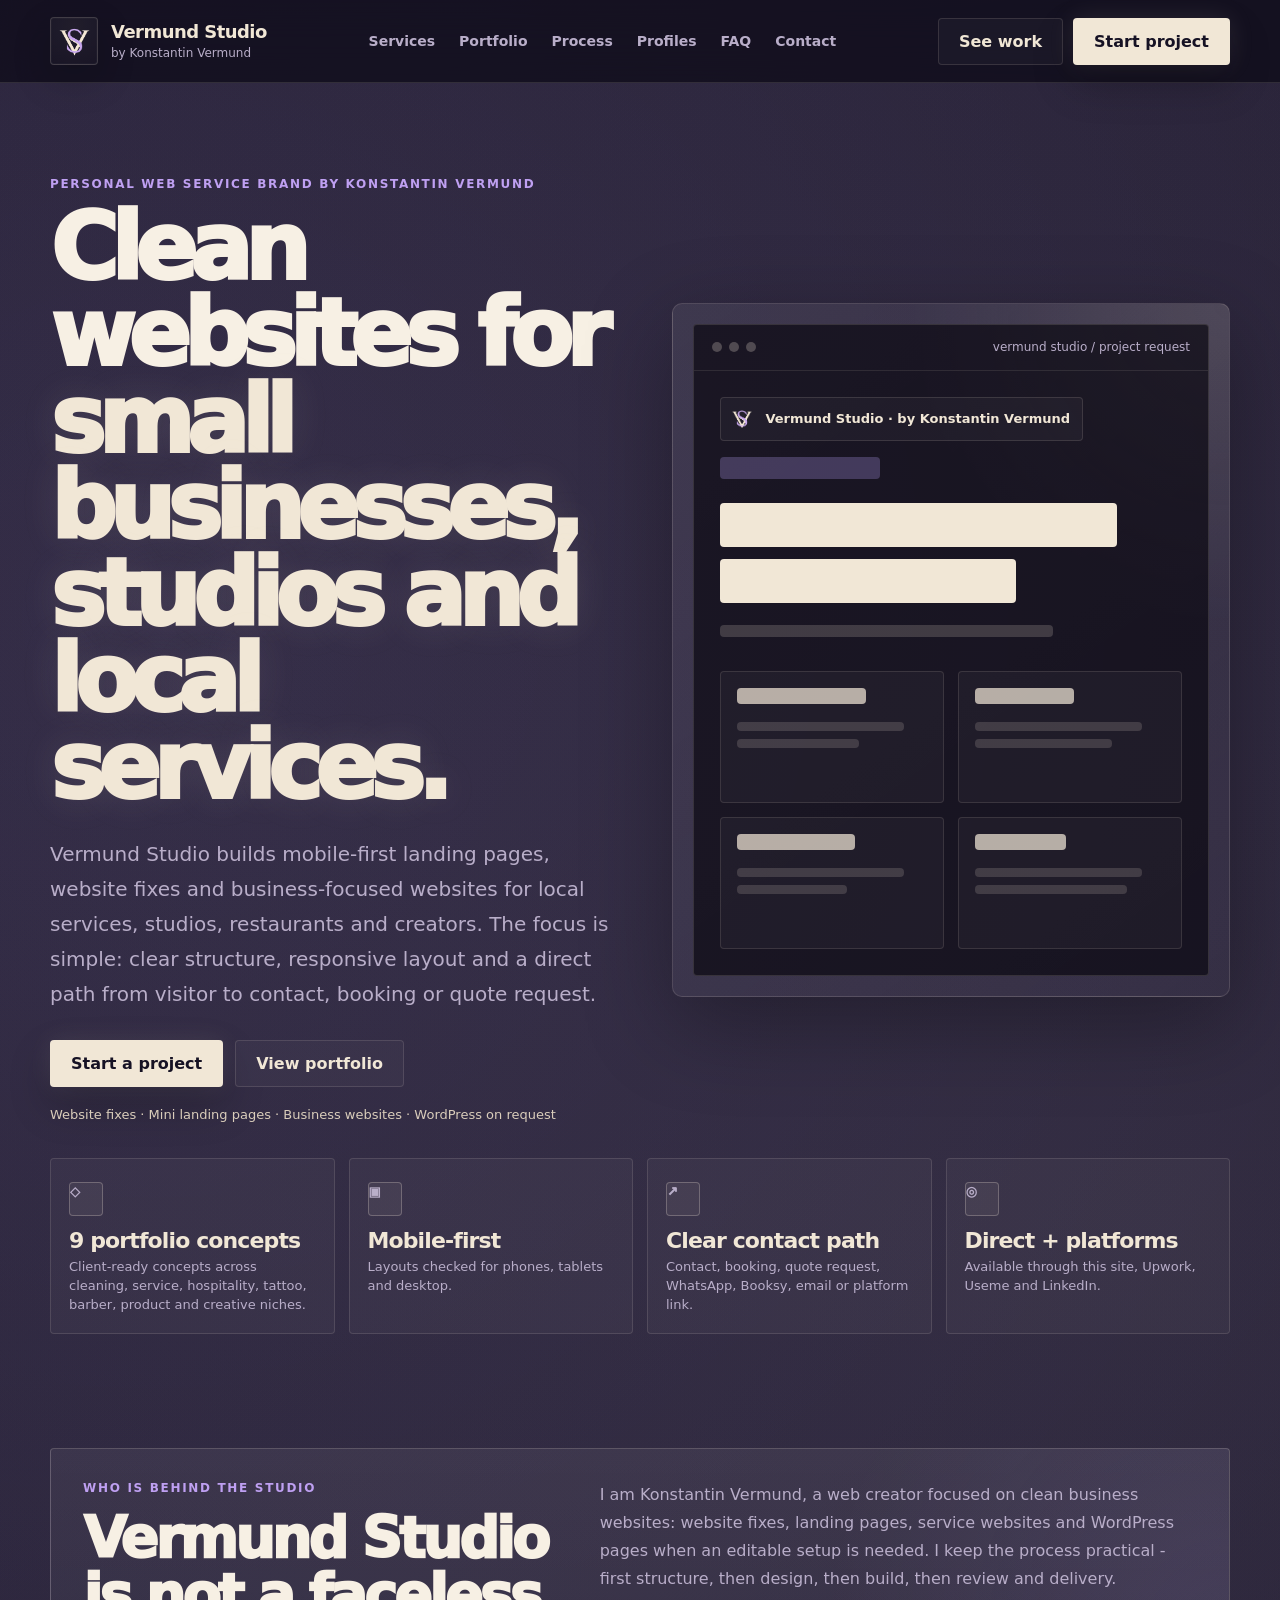
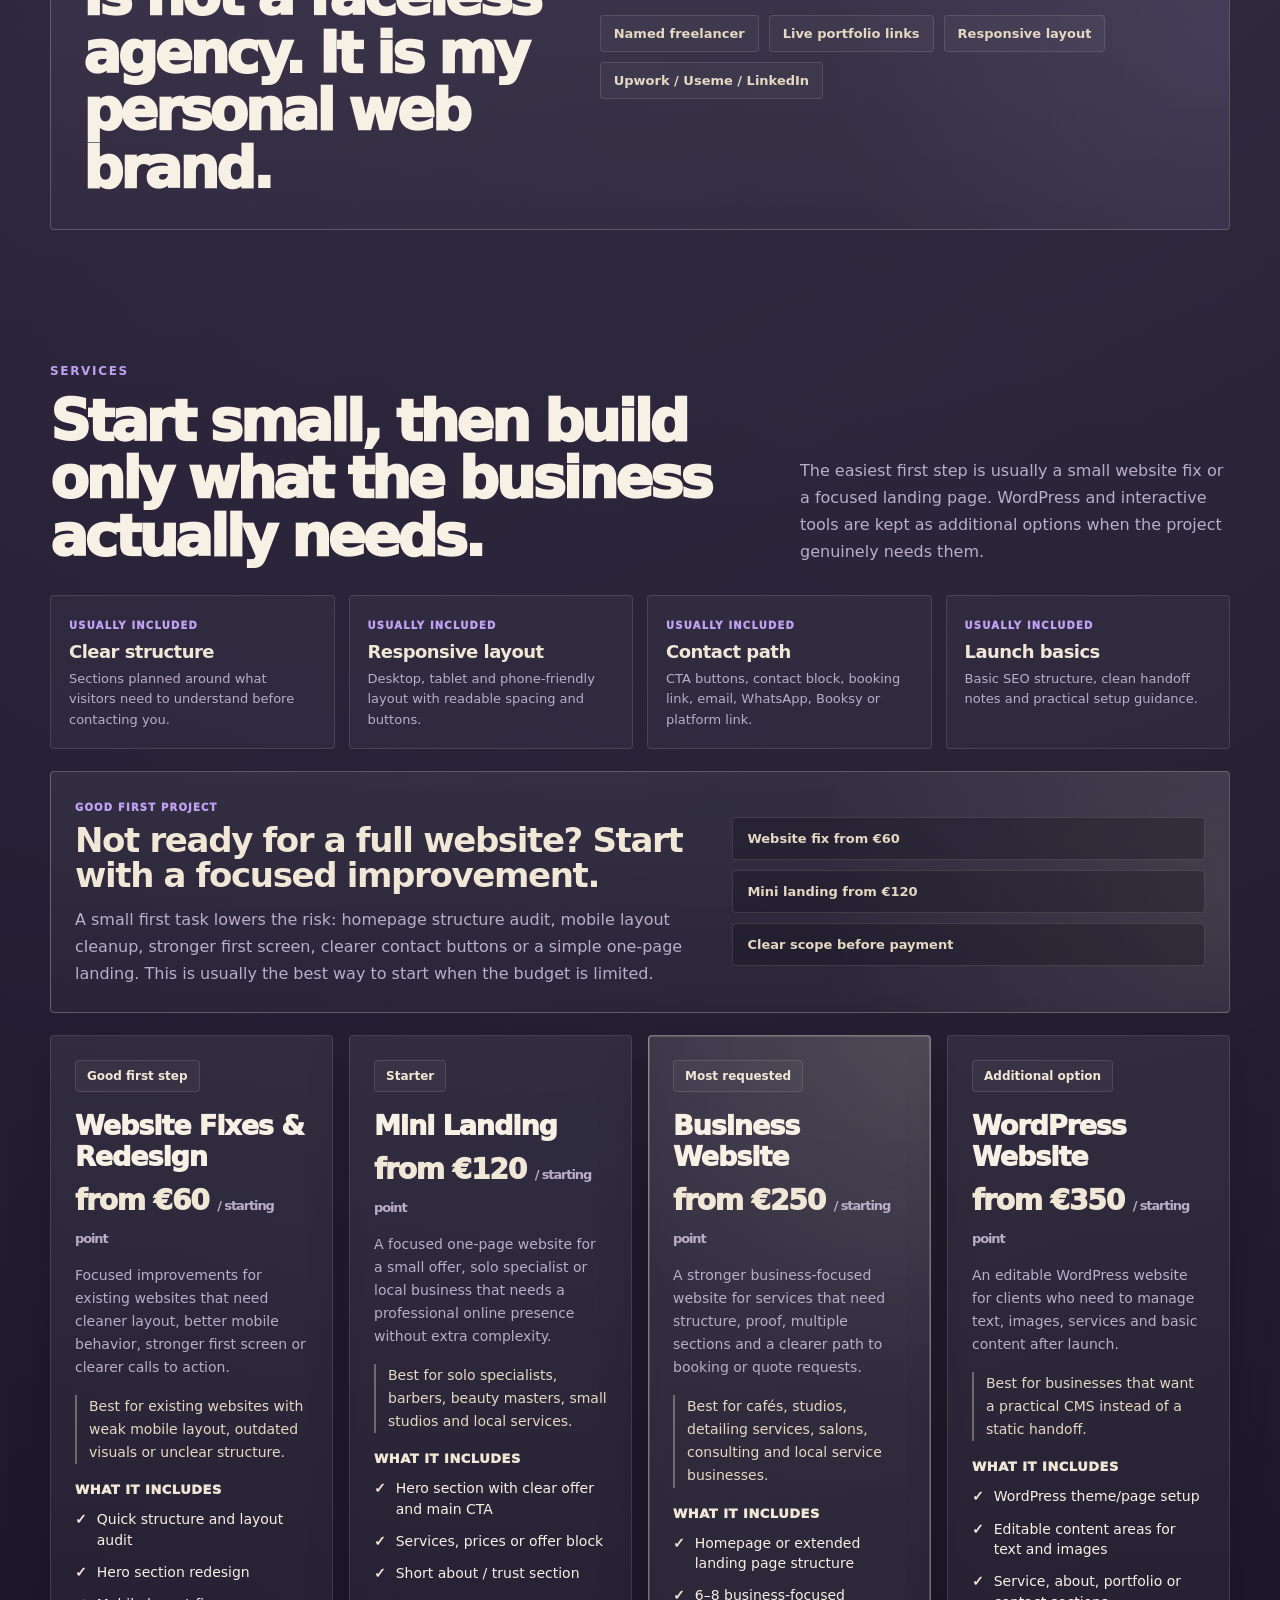
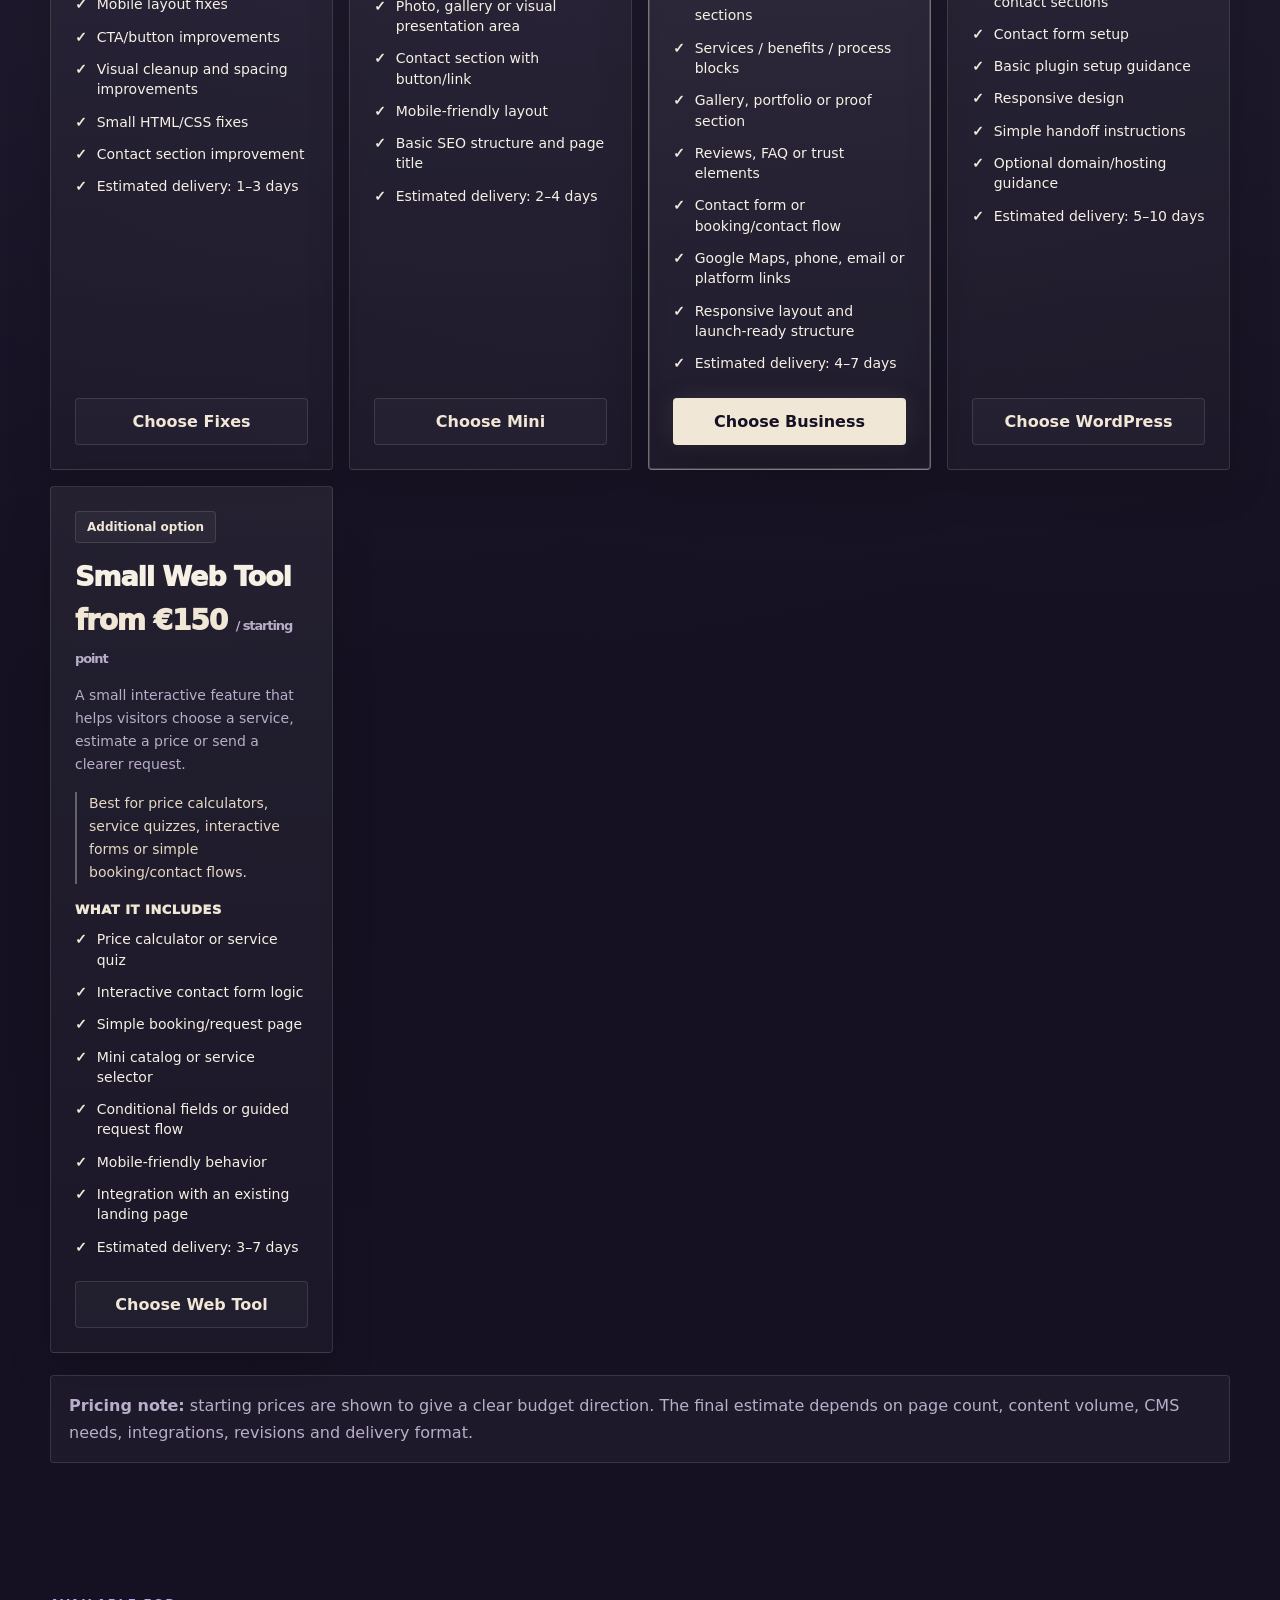
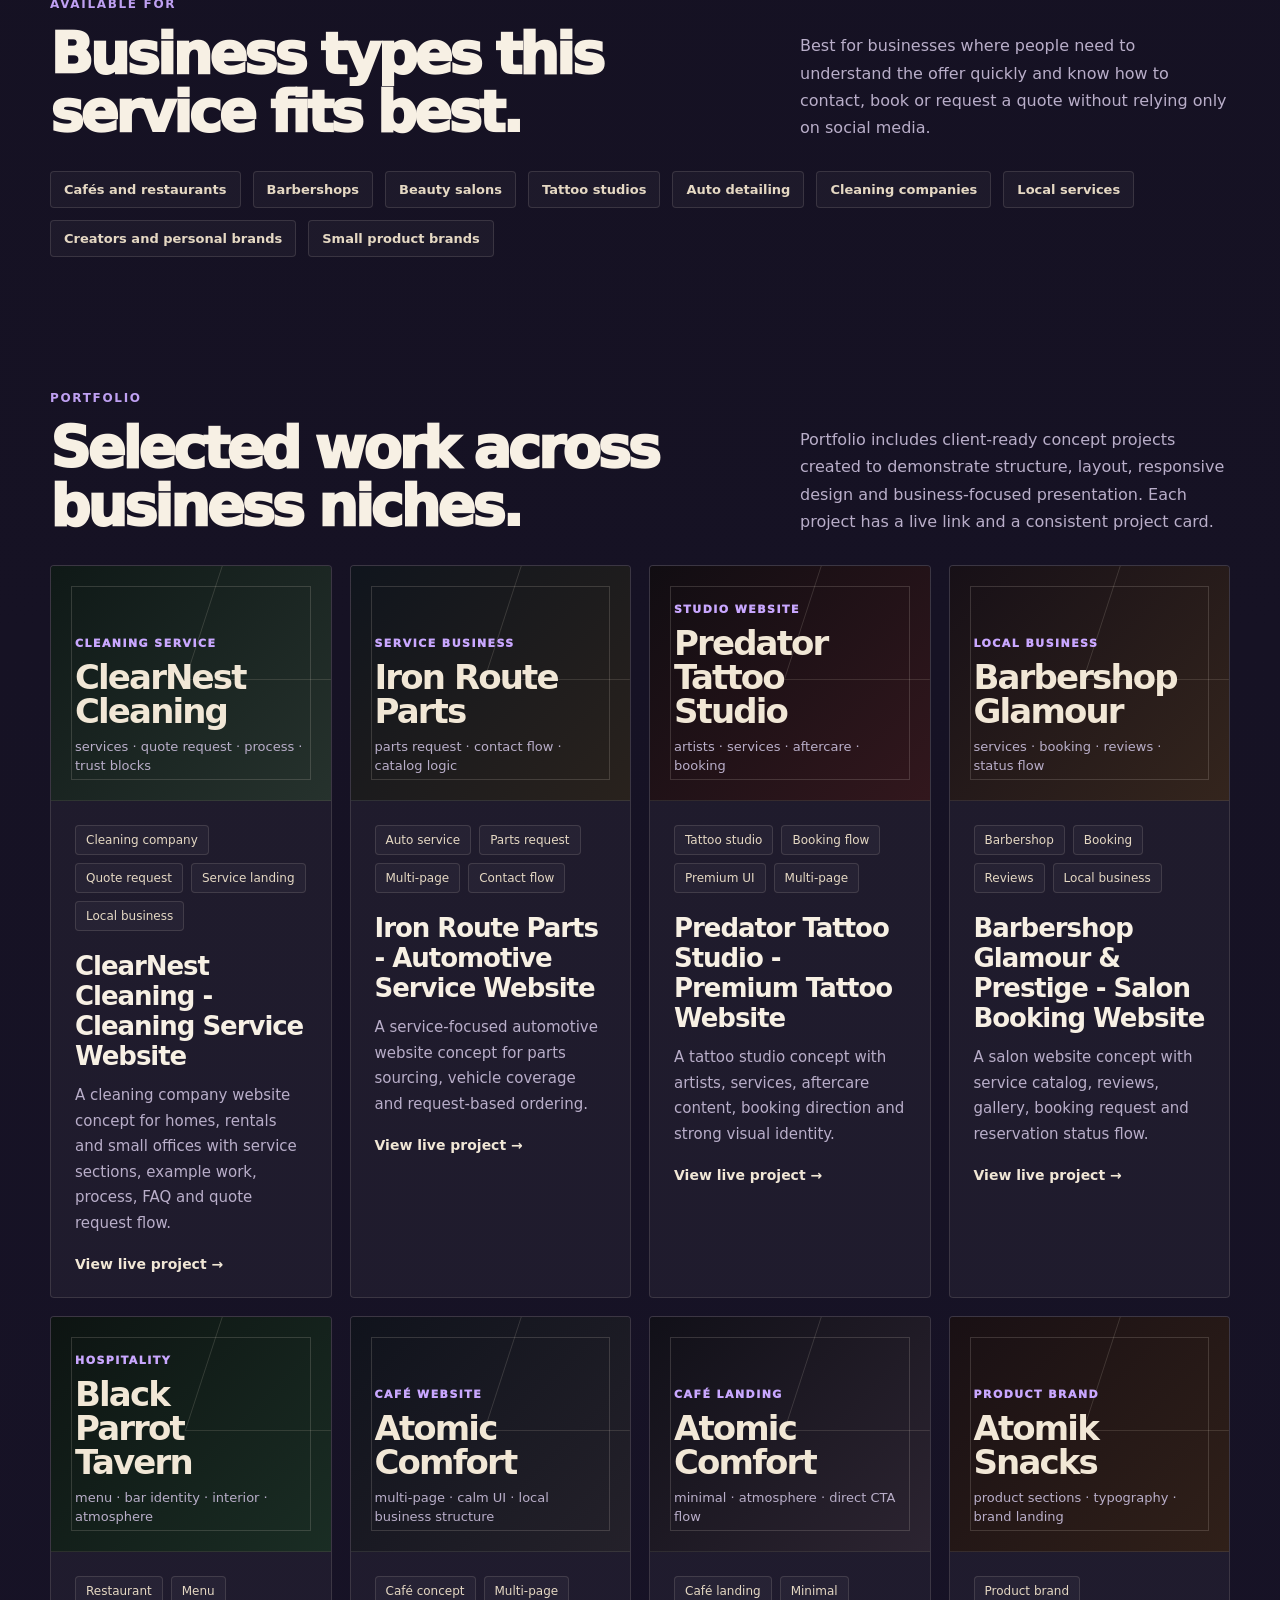
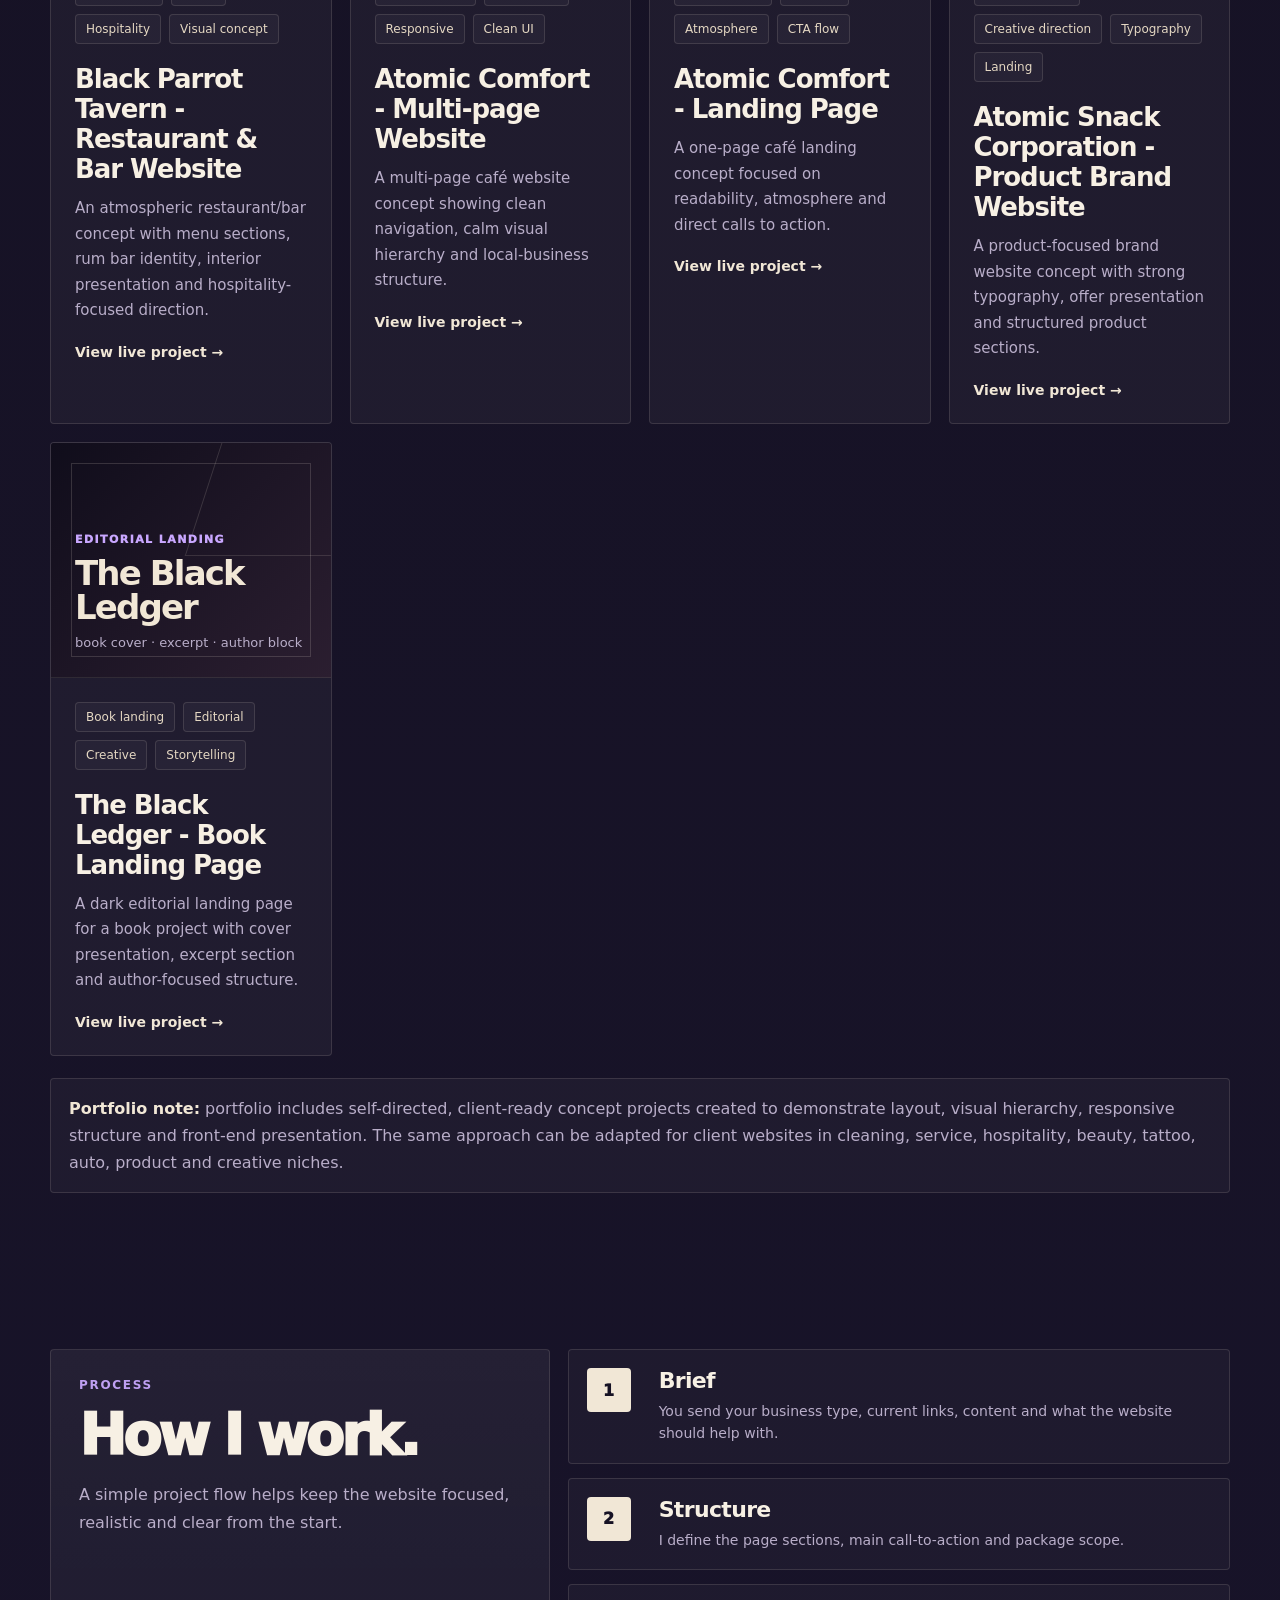
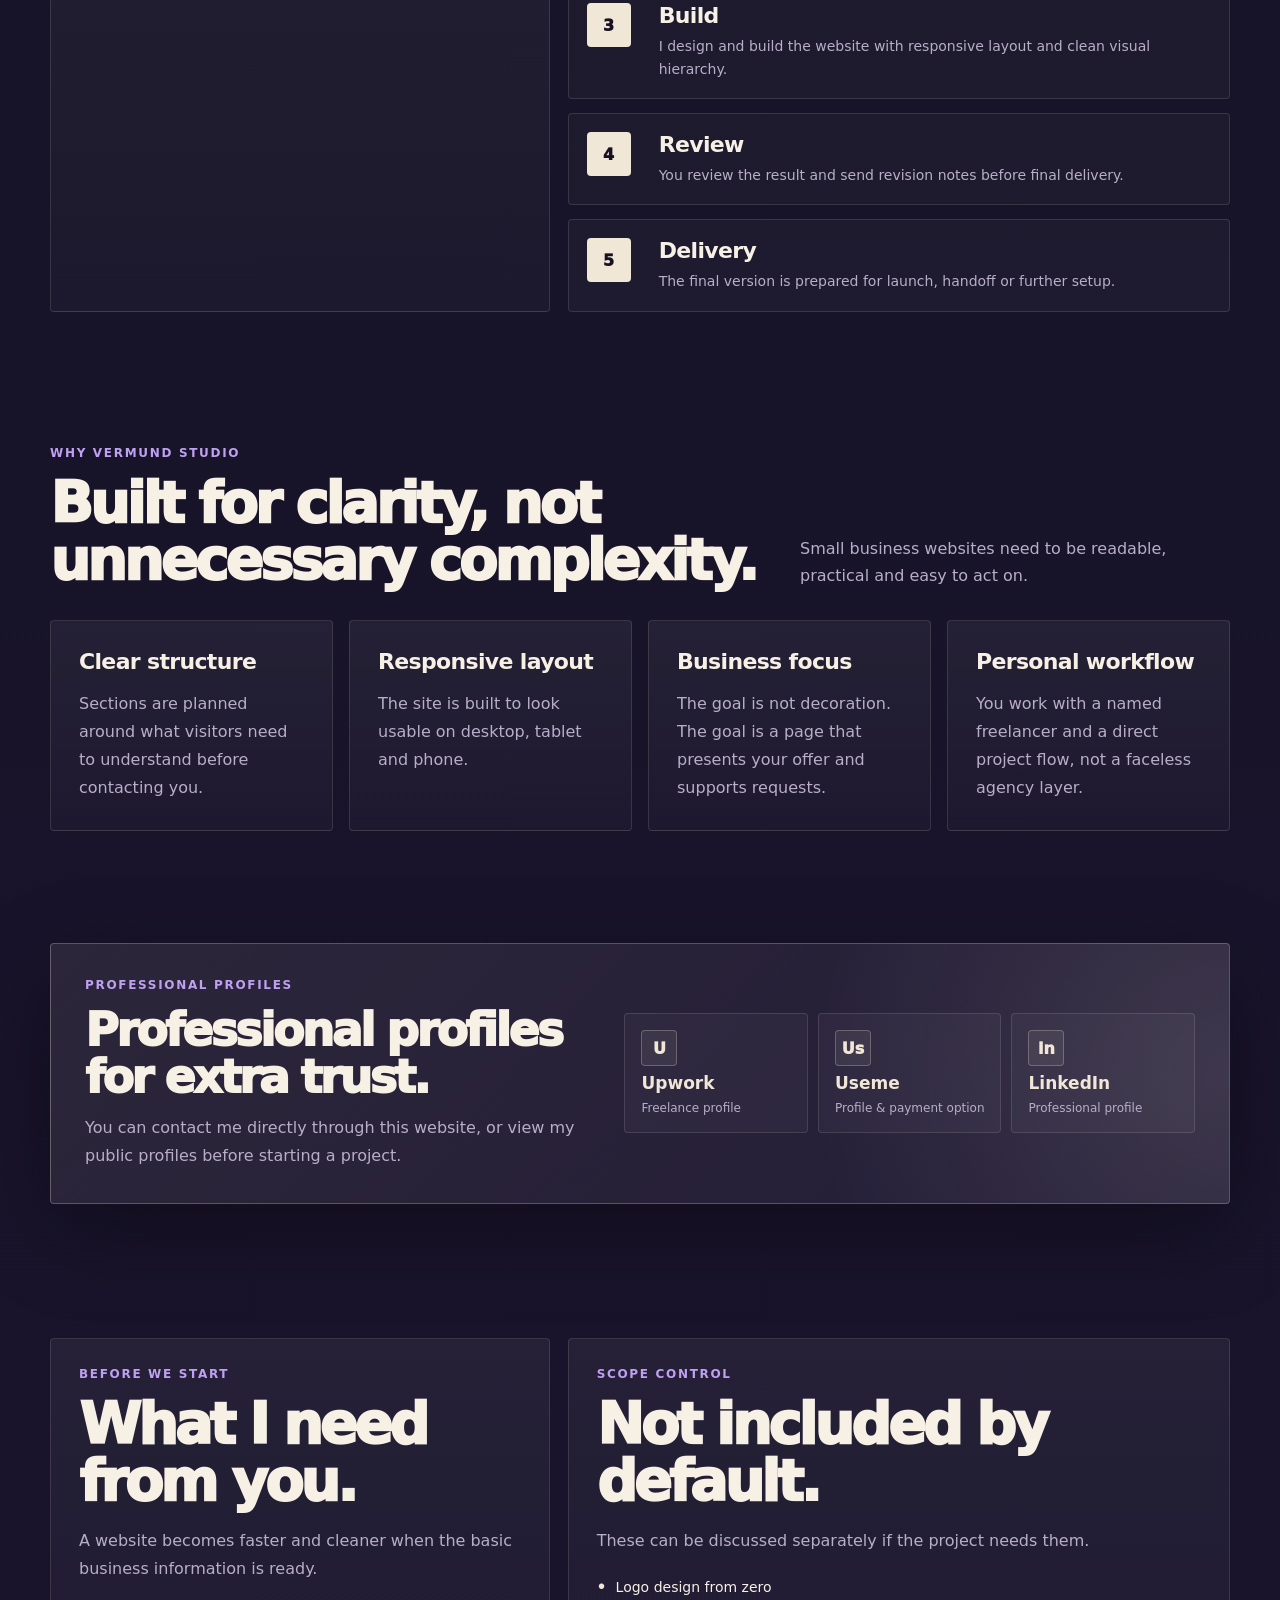
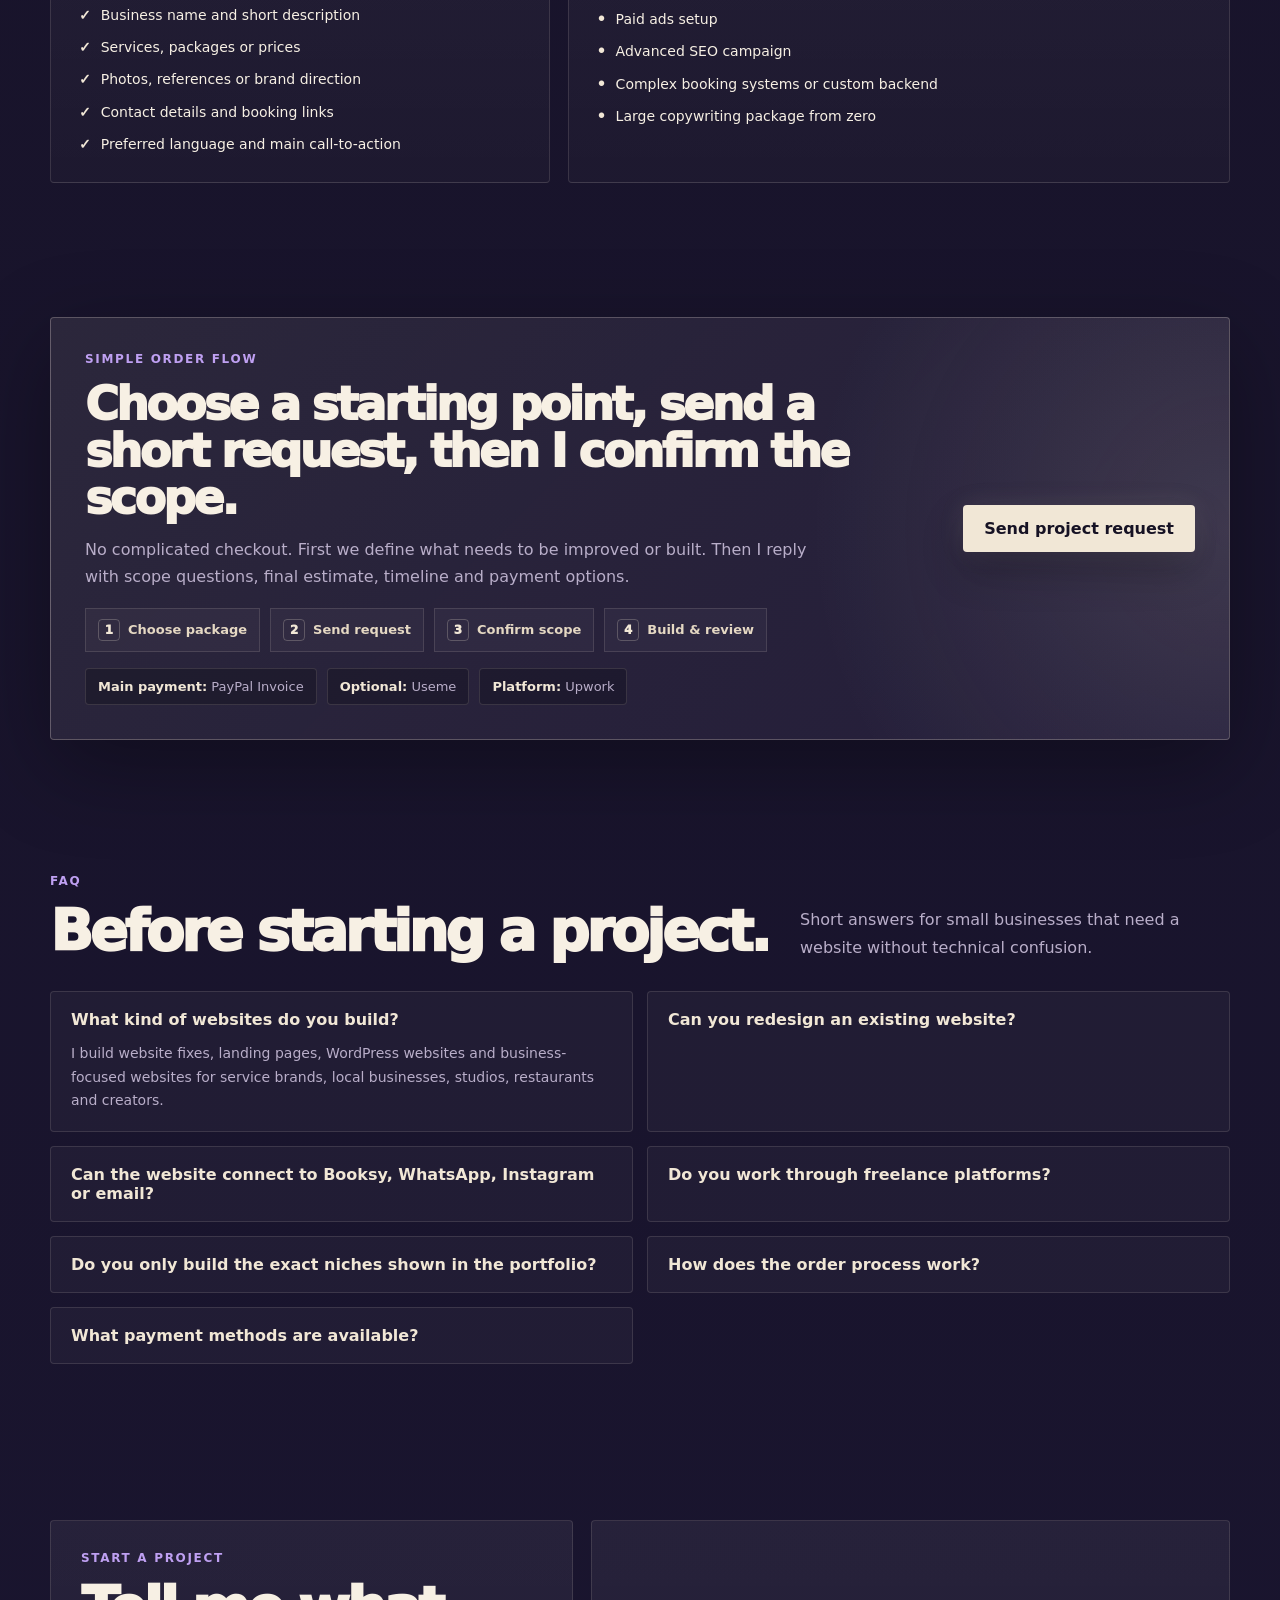
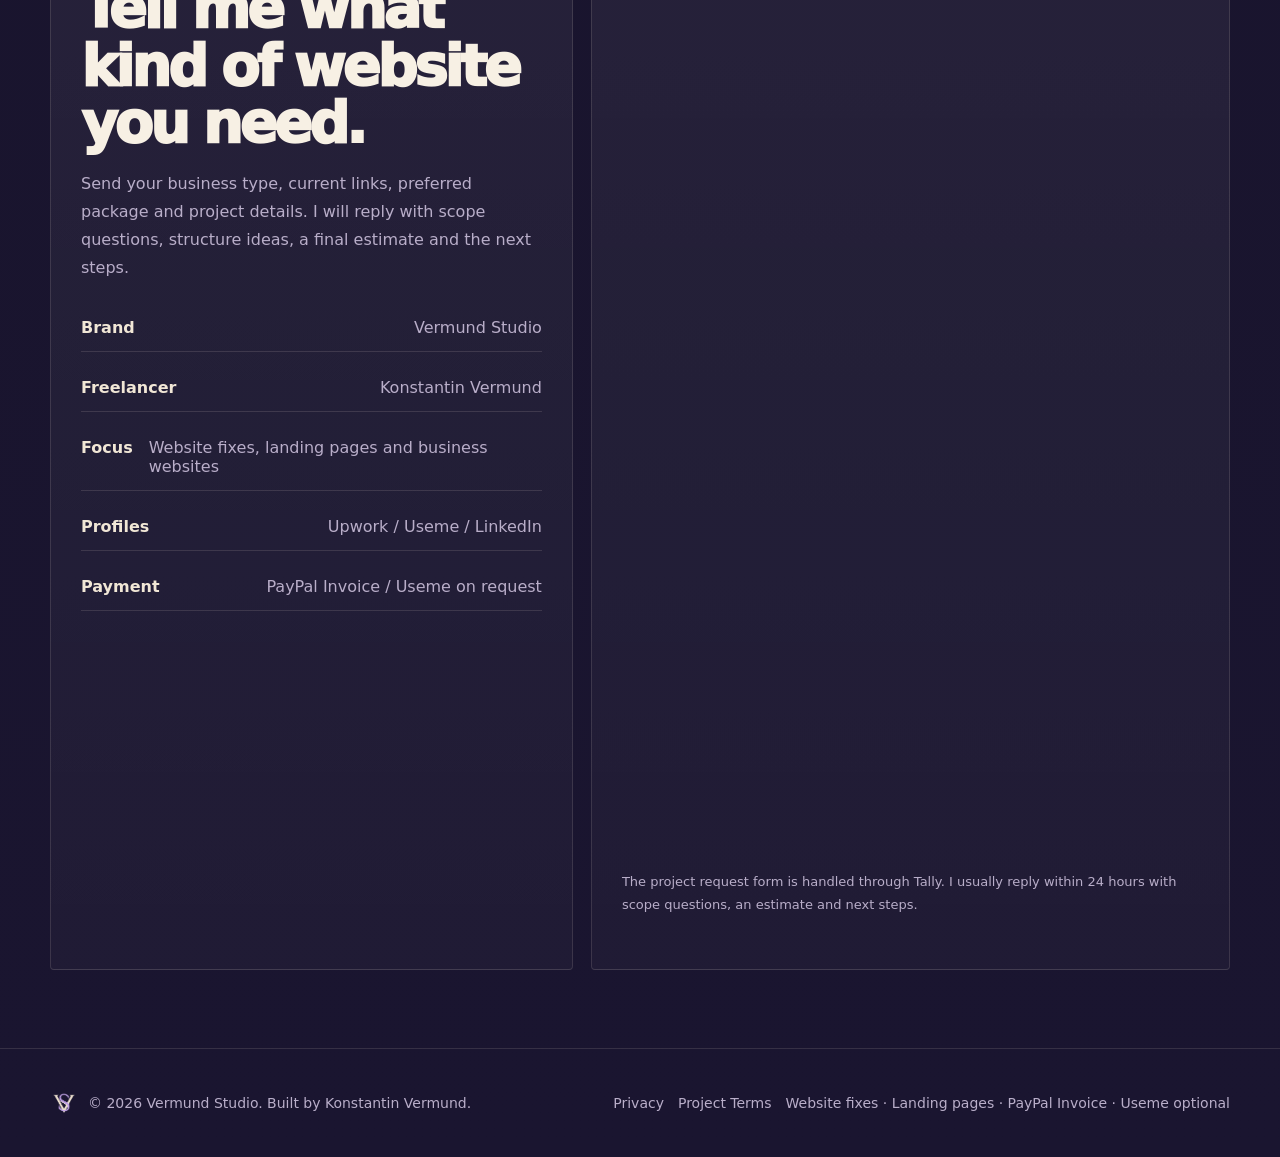
<file: index.html>
<!doctype html>
<html lang="en">
<head>
  <meta charset="utf-8">
  <meta name="viewport" content="width=device-width, initial-scale=1">
  <title>Vermund Studio - Landing Pages & Small Business Websites</title>
  <meta name="description" content="Vermund Studio builds clean mobile-first landing pages and business websites for small businesses, studios, local services and creators.">
  <meta property="og:title" content="Vermund Studio - Landing Pages & Small Business Websites">
  <meta property="og:description" content="Clean landing pages, website fixes and business-focused websites by Konstantin Vermund.">
  <meta property="og:type" content="website">
  <meta property="og:image" content="assets/img/vs-logo-primary.png">
  <meta name="twitter:card" content="summary_large_image">
  <link rel="icon" type="image/png" sizes="32x32" href="assets/img/favicon-32.png">
  <link rel="icon" type="image/png" sizes="192x192" href="assets/img/favicon-192.png">
  <link rel="apple-touch-icon" sizes="180x180" href="assets/img/apple-touch-icon.png">
  <link rel="stylesheet" href="assets/css/styles.css">
</head>
<body>
  <header class="nav-wrap">
    <div class="container nav">
      <a class="brand" href="#top" aria-label="Vermund Studio home">
        <div class="brand-logo" aria-hidden="true"><img src="assets/img/vs-logo-primary.png" alt="" width="500" height="500"></div>
        <div class="brand-text"><strong>Vermund Studio</strong><span>by Konstantin Vermund</span></div>
      </a>
      <nav class="nav-links" aria-label="Main navigation">
        <a href="#packages">Services</a>
        <a href="#portfolio">Portfolio</a>
        <a href="#process">Process</a>
        <a href="#profiles">Profiles</a>
        <a href="#faq">FAQ</a>
        <a href="#contact">Contact</a>
      </nav>
      <div class="nav-cta">
        <a class="btn btn-secondary" href="#portfolio">See work</a>
        <a class="btn btn-primary" href="#contact">Start project</a>
      </div>
    </div>
  </header>

  <main id="top">
    <section class="hero">
      <div class="container hero-grid">
        <div class="hero-copy reveal">
          <div class="eyebrow">Personal web service brand by Konstantin Vermund</div>
          <h1>Clean websites for <span class="gradient-text">small businesses, studios and local services.</span></h1>
          <p>Vermund Studio builds mobile-first landing pages, website fixes and business-focused websites for local services, studios, restaurants and creators. The focus is simple: clear structure, responsive layout and a direct path from visitor to contact, booking or quote request.</p>
          <div class="hero-actions">
            <a class="btn btn-primary" href="#contact">Start a project</a>
            <a class="btn btn-secondary" href="#portfolio">View portfolio</a>
          </div>
          <div class="hero-note">Website fixes · Mini landing pages · Business websites · WordPress on request</div>
        </div>

        <div class="hero-card reveal" aria-label="Vermund Studio preview">
          <div class="browser-frame">
            <div class="browser-top"><div class="dots"><span></span><span></span><span></span></div><span>vermund studio / project request</span></div>
            <div class="mock-content">
              <div class="mock-logo-chip"><img src="assets/img/vs-logo-primary.png" alt="" width="500" height="500"><span>Vermund Studio · by Konstantin Vermund</span></div>
              <div class="mock-hero">
                <div class="mock-pill"></div><div class="mock-title"></div><div class="mock-title mock-title-short"></div><div class="mock-line"></div>
              </div>
              <div class="mock-grid">
                <div class="mock-box"><strong></strong><span></span><span class="w-64"></span></div>
                <div class="mock-box"><strong class="w-52"></strong><span></span><span class="w-72"></span></div>
                <div class="mock-box"><strong class="w-62"></strong><span></span><span class="w-58"></span></div>
                <div class="mock-box"><strong class="w-48"></strong><span></span><span class="w-80"></span></div>
              </div>
            </div>
          </div>
        </div>
      </div>

      <div class="container stats reveal" aria-label="Service highlights">
        <div class="stat"><span class="card-icon">◇</span><strong>9 portfolio concepts</strong><span>Client-ready concepts across cleaning, service, hospitality, tattoo, barber, product and creative niches.</span></div>
        <div class="stat"><span class="card-icon">▣</span><strong>Mobile-first</strong><span>Layouts checked for phones, tablets and desktop.</span></div>
        <div class="stat"><span class="card-icon">↗</span><strong>Clear contact path</strong><span>Contact, booking, quote request, WhatsApp, Booksy, email or platform link.</span></div>
        <div class="stat"><span class="card-icon">◎</span><strong>Direct + platforms</strong><span>Available through this site, Upwork, Useme and LinkedIn.</span></div>
      </div>
    </section>

    <section id="intro" class="compact-section">
      <div class="container intro-card reveal">
        <div><div class="section-kicker">Who is behind the studio</div><h2>Vermund Studio is not a faceless agency. It is my personal web brand.</h2></div>
        <div>
          <p>I am Konstantin Vermund, a web creator focused on clean business websites: website fixes, landing pages, service websites and WordPress pages when an editable setup is needed. I keep the process practical - first structure, then design, then build, then review and delivery.</p>
          <div class="trust-tags" aria-label="Trust points"><span>Named freelancer</span><span>Live portfolio links</span><span>Responsive layout</span><span>Upwork / Useme / LinkedIn</span></div>
        </div>
      </div>
    </section>

    <section id="packages">
      <div class="container">
        <div class="section-head reveal">
          <div>
            <div class="section-kicker">Services</div>
            <h2>Start small, then build only what the business actually needs.</h2>
          </div>
          <p class="section-copy">The easiest first step is usually a small website fix or a focused landing page. WordPress and interactive tools are kept as additional options when the project genuinely needs them.</p>
        </div>

        <div class="core-included reveal" aria-label="Core deliverables">
          <div>
            <span class="mini-label">Usually included</span>
            <strong>Clear structure</strong>
            <p>Sections planned around what visitors need to understand before contacting you.</p>
          </div>
          <div>
            <span class="mini-label">Usually included</span>
            <strong>Responsive layout</strong>
            <p>Desktop, tablet and phone-friendly layout with readable spacing and buttons.</p>
          </div>
          <div>
            <span class="mini-label">Usually included</span>
            <strong>Contact path</strong>
            <p>CTA buttons, contact block, booking link, email, WhatsApp, Booksy or platform link.</p>
          </div>
          <div>
            <span class="mini-label">Usually included</span>
            <strong>Launch basics</strong>
            <p>Basic SEO structure, clean handoff notes and practical setup guidance.</p>
          </div>
        </div>

        <div class="first-project reveal" aria-label="Good first project">
          <div>
            <span class="mini-label">Good first project</span>
            <h3>Not ready for a full website? Start with a focused improvement.</h3>
            <p>A small first task lowers the risk: homepage structure audit, mobile layout cleanup, stronger first screen, clearer contact buttons or a simple one-page landing. This is usually the best way to start when the budget is limited.</p>
          </div>
          <div class="first-project-list">
            <span>Website fix from €60</span>
            <span>Mini landing from €120</span>
            <span>Clear scope before payment</span>
          </div>
        </div>

        <div class="packages">
          <article class="package reveal">
            <div class="tag">Good first step</div>
            <h3>Website Fixes & Redesign</h3>
            <div class="price">from €60 <small>/ starting point</small></div>
            <p>Focused improvements for existing websites that need cleaner layout, better mobile behavior, stronger first screen or clearer calls to action.</p>
            <p class="best-for">Best for existing websites with weak mobile layout, outdated visuals or unclear structure.</p>
            <div class="include-title">What it includes</div>
            <ul>
              <li>Quick structure and layout audit</li>
              <li>Hero section redesign</li>
              <li>Mobile layout fixes</li>
              <li>CTA/button improvements</li>
              <li>Visual cleanup and spacing improvements</li>
              <li>Small HTML/CSS fixes</li>
              <li>Contact section improvement</li>
              <li>Estimated delivery: 1–3 days</li>
            </ul>
            <button class="btn btn-secondary package-btn" data-package="Redesign / Fixes - from €60">Choose Fixes</button>
          </article>

          <article class="package reveal">
            <div class="tag">Starter</div>
            <h3>Mini Landing</h3>
            <div class="price">from €120 <small>/ starting point</small></div>
            <p>A focused one-page website for a small offer, solo specialist or local business that needs a professional online presence without extra complexity.</p>
            <p class="best-for">Best for solo specialists, barbers, beauty masters, small studios and local services.</p>
            <div class="include-title">What it includes</div>
            <ul>
              <li>Hero section with clear offer and main CTA</li>
              <li>Services, prices or offer block</li>
              <li>Short about / trust section</li>
              <li>Photo, gallery or visual presentation area</li>
              <li>Contact section with button/link</li>
              <li>Mobile-friendly layout</li>
              <li>Basic SEO structure and page title</li>
              <li>Estimated delivery: 2–4 days</li>
            </ul>
            <button class="btn btn-secondary package-btn" data-package="Mini Landing - from €120">Choose Mini</button>
          </article>

          <article class="package featured reveal">
            <div class="tag">Most requested</div>
            <h3>Business Website</h3>
            <div class="price">from €250 <small>/ starting point</small></div>
            <p>A stronger business-focused website for services that need structure, proof, multiple sections and a clearer path to booking or quote requests.</p>
            <p class="best-for">Best for cafés, studios, detailing services, salons, consulting and local service businesses.</p>
            <div class="include-title">What it includes</div>
            <ul>
              <li>Homepage or extended landing page structure</li>
              <li>6–8 business-focused sections</li>
              <li>Services / benefits / process blocks</li>
              <li>Gallery, portfolio or proof section</li>
              <li>Reviews, FAQ or trust elements</li>
              <li>Contact form or booking/contact flow</li>
              <li>Google Maps, phone, email or platform links</li>
              <li>Responsive layout and launch-ready structure</li>
              <li>Estimated delivery: 4–7 days</li>
            </ul>
            <button class="btn btn-primary package-btn" data-package="Business Website - from €250">Choose Business</button>
          </article>

          <article class="package reveal">
            <div class="tag">Additional option</div>
            <h3>WordPress Website</h3>
            <div class="price">from €350 <small>/ starting point</small></div>
            <p>An editable WordPress website for clients who need to manage text, images, services and basic content after launch.</p>
            <p class="best-for">Best for businesses that want a practical CMS instead of a static handoff.</p>
            <div class="include-title">What it includes</div>
            <ul>
              <li>WordPress theme/page setup</li>
              <li>Editable content areas for text and images</li>
              <li>Service, about, portfolio or contact sections</li>
              <li>Contact form setup</li>
              <li>Basic plugin setup guidance</li>
              <li>Responsive design</li>
              <li>Simple handoff instructions</li>
              <li>Optional domain/hosting guidance</li>
              <li>Estimated delivery: 5–10 days</li>
            </ul>
            <button class="btn btn-secondary package-btn" data-package="WordPress Website - from €350">Choose WordPress</button>
          </article>

          <article class="package reveal">
            <div class="tag">Additional option</div>
            <h3>Small Web Tool</h3>
            <div class="price">from €150 <small>/ starting point</small></div>
            <p>A small interactive feature that helps visitors choose a service, estimate a price or send a clearer request.</p>
            <p class="best-for">Best for price calculators, service quizzes, interactive forms or simple booking/contact flows.</p>
            <div class="include-title">What it includes</div>
            <ul>
              <li>Price calculator or service quiz</li>
              <li>Interactive contact form logic</li>
              <li>Simple booking/request page</li>
              <li>Mini catalog or service selector</li>
              <li>Conditional fields or guided request flow</li>
              <li>Mobile-friendly behavior</li>
              <li>Integration with an existing landing page</li>
              <li>Estimated delivery: 3–7 days</li>
            </ul>
            <button class="btn btn-secondary package-btn" data-package="Small Web Tool - from €150">Choose Web Tool</button>
          </article>
        </div>

        <div class="pricing-note reveal">
          <strong>Pricing note:</strong> starting prices are shown to give a clear budget direction. The final estimate depends on page count, content volume, CMS needs, integrations, revisions and delivery format.
        </div>
      </div>
    </section>

    <section id="available-for" class="compact-section">
      <div class="container">
        <div class="section-head reveal"><div><div class="section-kicker">Available for</div><h2>Business types this service fits best.</h2></div><p class="section-copy">Best for businesses where people need to understand the offer quickly and know how to contact, book or request a quote without relying only on social media.</p></div>
        <div class="niche-grid reveal"><span>Cafés and restaurants</span><span>Barbershops</span><span>Beauty salons</span><span>Tattoo studios</span><span>Auto detailing</span><span>Cleaning companies</span><span>Local services</span><span>Creators and personal brands</span><span>Small product brands</span></div>
      </div>
    </section>

    <section id="portfolio">
      <div class="container">
        <div class="section-head reveal"><div><div class="section-kicker">Portfolio</div><h2>Selected work across business niches.</h2></div><p class="section-copy">Portfolio includes client-ready concept projects created to demonstrate structure, layout, responsive design and business-focused presentation. Each project has a live link and a consistent project card.</p></div>
        <div class="portfolio-grid expanded">
          <article class="work reveal"><a class="work-preview visual-preview cleaning" href="https://constantinevermund.github.io/cleaning-company/" target="_blank" rel="noopener"><span>Cleaning Service</span><strong>ClearNest Cleaning</strong><em>services · quote request · process · trust blocks</em></a><div class="work-body"><div class="work-meta"><span>Cleaning company</span><span>Quote request</span><span>Service landing</span><span>Local business</span></div><h3>ClearNest Cleaning - Cleaning Service Website</h3><p>A cleaning company website concept for homes, rentals and small offices with service sections, example work, process, FAQ and quote request flow.</p><a class="text-link" href="https://constantinevermund.github.io/cleaning-company/" target="_blank" rel="noopener">View live project →</a></div></article>
          <article class="work reveal"><a class="work-preview visual-preview auto" href="https://constantinevermund.github.io/Iron-Route-Parts/contact.html" target="_blank" rel="noopener"><span>Service Business</span><strong>Iron Route Parts</strong><em>parts request · contact flow · catalog logic</em></a><div class="work-body"><div class="work-meta"><span>Auto service</span><span>Parts request</span><span>Multi-page</span><span>Contact flow</span></div><h3>Iron Route Parts - Automotive Service Website</h3><p>A service-focused automotive website concept for parts sourcing, vehicle coverage and request-based ordering.</p><a class="text-link" href="https://constantinevermund.github.io/Iron-Route-Parts/contact.html" target="_blank" rel="noopener">View live project →</a></div></article>
          <article class="work reveal"><a class="work-preview visual-preview tattoo" href="https://constantinevermund.github.io/Predator-Tattoo-Studio/artists.html" target="_blank" rel="noopener"><span>Studio Website</span><strong>Predator Tattoo Studio</strong><em>artists · services · aftercare · booking</em></a><div class="work-body"><div class="work-meta"><span>Tattoo studio</span><span>Booking flow</span><span>Premium UI</span><span>Multi-page</span></div><h3>Predator Tattoo Studio - Premium Tattoo Website</h3><p>A tattoo studio concept with artists, services, aftercare content, booking direction and strong visual identity.</p><a class="text-link" href="https://constantinevermund.github.io/Predator-Tattoo-Studio/artists.html" target="_blank" rel="noopener">View live project →</a></div></article>
          <article class="work reveal"><a class="work-preview visual-preview barber" href="https://constantinevermund.github.io/Barbershop-Glamour-and-Prestige/booking.html" target="_blank" rel="noopener"><span>Local Business</span><strong>Barbershop Glamour</strong><em>services · booking · reviews · status flow</em></a><div class="work-body"><div class="work-meta"><span>Barbershop</span><span>Booking</span><span>Reviews</span><span>Local business</span></div><h3>Barbershop Glamour & Prestige - Salon Booking Website</h3><p>A salon website concept with service catalog, reviews, gallery, booking request and reservation status flow.</p><a class="text-link" href="https://constantinevermund.github.io/Barbershop-Glamour-and-Prestige/booking.html" target="_blank" rel="noopener">View live project →</a></div></article>
          <article class="work reveal"><a class="work-preview visual-preview parrot" href="https://constantinevermund.github.io/Black-Parrot-Tavern/" target="_blank" rel="noopener"><span>Hospitality</span><strong>Black Parrot Tavern</strong><em>menu · bar identity · interior · atmosphere</em></a><div class="work-body"><div class="work-meta"><span>Restaurant</span><span>Menu</span><span>Hospitality</span><span>Visual concept</span></div><h3>Black Parrot Tavern - Restaurant & Bar Website</h3><p>An atmospheric restaurant/bar concept with menu sections, rum bar identity, interior presentation and hospitality-focused direction.</p><a class="text-link" href="https://constantinevermund.github.io/Black-Parrot-Tavern/" target="_blank" rel="noopener">View live project →</a></div></article>
          <article class="work reveal"><a class="work-preview visual-preview comfort-multi" href="https://constantinevermund.github.io/Multi-atomic-comfort/" target="_blank" rel="noopener"><span>Café Website</span><strong>Atomic Comfort</strong><em>multi-page · calm UI · local business structure</em></a><div class="work-body"><div class="work-meta"><span>Café concept</span><span>Multi-page</span><span>Responsive</span><span>Clean UI</span></div><h3>Atomic Comfort - Multi-page Website</h3><p>A multi-page café website concept showing clean navigation, calm visual hierarchy and local-business structure.</p><a class="text-link" href="https://constantinevermund.github.io/Multi-atomic-comfort/" target="_blank" rel="noopener">View live project →</a></div></article>
          <article class="work reveal"><a class="work-preview visual-preview comfort" href="https://constantinevermund.github.io/atomic-comfort/" target="_blank" rel="noopener"><span>Café Landing</span><strong>Atomic Comfort</strong><em>minimal · atmosphere · direct CTA flow</em></a><div class="work-body"><div class="work-meta"><span>Café landing</span><span>Minimal</span><span>Atmosphere</span><span>CTA flow</span></div><h3>Atomic Comfort - Landing Page</h3><p>A one-page café landing concept focused on readability, atmosphere and direct calls to action.</p><a class="text-link" href="https://constantinevermund.github.io/atomic-comfort/" target="_blank" rel="noopener">View live project →</a></div></article>
          <article class="work reveal"><a class="work-preview visual-preview snacks" href="https://constantinevermund.github.io/atomik-snacks/" target="_blank" rel="noopener"><span>Product Brand</span><strong>Atomik Snacks</strong><em>product sections · typography · brand landing</em></a><div class="work-body"><div class="work-meta"><span>Product brand</span><span>Creative direction</span><span>Typography</span><span>Landing</span></div><h3>Atomic Snack Corporation - Product Brand Website</h3><p>A product-focused brand website concept with strong typography, offer presentation and structured product sections.</p><a class="text-link" href="https://constantinevermund.github.io/atomik-snacks/" target="_blank" rel="noopener">View live project →</a></div></article>
          <article class="work reveal"><a class="work-preview visual-preview book" href="https://constantinevermund.github.io/black-book/" target="_blank" rel="noopener"><span>Editorial Landing</span><strong>The Black Ledger</strong><em>book cover · excerpt · author block</em></a><div class="work-body"><div class="work-meta"><span>Book landing</span><span>Editorial</span><span>Creative</span><span>Storytelling</span></div><h3>The Black Ledger - Book Landing Page</h3><p>A dark editorial landing page for a book project with cover presentation, excerpt section and author-focused structure.</p><a class="text-link" href="https://constantinevermund.github.io/black-book/" target="_blank" rel="noopener">View live project →</a></div></article>
        </div>
        <div class="concept-note reveal"><strong>Portfolio note:</strong> portfolio includes self-directed, client-ready concept projects created to demonstrate layout, visual hierarchy, responsive structure and front-end presentation. The same approach can be adapted for client websites in cleaning, service, hospitality, beauty, tattoo, auto, product and creative niches.</div>
      </div>
    </section>

    <section id="process">
      <div class="container split">
        <div class="panel reveal"><div class="section-kicker">Process</div><h2>How I work.</h2><p>A simple project flow helps keep the website focused, realistic and clear from the start.</p></div>
        <div class="process-list">
          <div class="step reveal"><div class="step-number">1</div><div><h3>Brief</h3><p>You send your business type, current links, content and what the website should help with.</p></div></div>
          <div class="step reveal"><div class="step-number">2</div><div><h3>Structure</h3><p>I define the page sections, main call-to-action and package scope.</p></div></div>
          <div class="step reveal"><div class="step-number">3</div><div><h3>Build</h3><p>I design and build the website with responsive layout and clean visual hierarchy.</p></div></div>
          <div class="step reveal"><div class="step-number">4</div><div><h3>Review</h3><p>You review the result and send revision notes before final delivery.</p></div></div>
          <div class="step reveal"><div class="step-number">5</div><div><h3>Delivery</h3><p>The final version is prepared for launch, handoff or further setup.</p></div></div>
        </div>
      </div>
    </section>

    <section id="why" class="compact-section">
      <div class="container">
        <div class="section-head reveal"><div><div class="section-kicker">Why Vermund Studio</div><h2>Built for clarity, not unnecessary complexity.</h2></div><p class="section-copy">Small business websites need to be readable, practical and easy to act on.</p></div>
        <div class="benefit-grid">
          <div class="benefit reveal"><h3>Clear structure</h3><p>Sections are planned around what visitors need to understand before contacting you.</p></div>
          <div class="benefit reveal"><h3>Responsive layout</h3><p>The site is built to look usable on desktop, tablet and phone.</p></div>
          <div class="benefit reveal"><h3>Business focus</h3><p>The goal is not decoration. The goal is a page that presents your offer and supports requests.</p></div>
          <div class="benefit reveal"><h3>Personal workflow</h3><p>You work with a named freelancer and a direct project flow, not a faceless agency layer.</p></div>
        </div>
      </div>
    </section>

    <section id="profiles" class="compact-section">
      <div class="container">
        <div class="payment-note reveal">
          <div><div class="section-kicker">Professional profiles</div><h2>Professional profiles for extra trust.</h2><p>You can contact me directly through this website, or view my public profiles before starting a project.</p></div>
          <div class="profile-links profile-cards">
            <a class="profile-card-link" href="https://www.upwork.com/freelancers/~011463cffa330b8c03?mp_source=share" target="_blank" rel="noopener"><span class="profile-icon">U</span><strong>Upwork</strong><em>Freelance profile</em></a>
            <a class="profile-card-link" href="https://useme.com/en/roles/contractor/konstantin-vermund,635394/" target="_blank" rel="noopener"><span class="profile-icon">Us</span><strong>Useme</strong><em>Profile & payment option</em></a>
            <a class="profile-card-link profile-link hidden" id="linkedinButton" href="#" target="_blank" rel="noopener"><span class="profile-icon">in</span><strong>LinkedIn</strong><em>Professional profile</em></a>
          </div>
        </div>
      </div>
    </section>

    <section id="client-materials">
      <div class="container split reverse-on-mobile">
        <div class="panel reveal"><div class="section-kicker">Before we start</div><h2>What I need from you.</h2><p>A website becomes faster and cleaner when the basic business information is ready.</p><ul class="clean-list"><li>Business name and short description</li><li>Services, packages or prices</li><li>Photos, references or brand direction</li><li>Contact details and booking links</li><li>Preferred language and main call-to-action</li></ul></div>
        <div class="panel reveal"><div class="section-kicker">Scope control</div><h2>Not included by default.</h2><p>These can be discussed separately if the project needs them.</p><ul class="clean-list muted-list"><li>Logo design from zero</li><li>Paid ads setup</li><li>Advanced SEO campaign</li><li>Complex booking systems or custom backend</li><li>Large copywriting package from zero</li></ul></div>
      </div>
    </section>

    <section id="order" class="compact-section">
      <div class="container">
        <div class="payment-note reveal order-note"><div><div class="section-kicker">Simple order flow</div><h2>Choose a starting point, send a short request, then I confirm the scope.</h2><p>No complicated checkout. First we define what needs to be improved or built. Then I reply with scope questions, final estimate, timeline and payment options.</p><div class="order-steps"><span><i class="step-icon">1</i>Choose package</span><span><i class="step-icon">2</i>Send request</span><span><i class="step-icon">3</i>Confirm scope</span><span><i class="step-icon">4</i>Build & review</span></div><div class="payment-methods"><span><strong>Main payment:</strong> PayPal Invoice</span><span><strong>Optional:</strong> Useme</span><span><strong>Platform:</strong> Upwork</span></div></div><a class="btn btn-primary" href="#contact">Send project request</a></div>
      </div>
    </section>

    <section id="faq">
      <div class="container">
        <div class="section-head reveal"><div><div class="section-kicker">FAQ</div><h2>Before starting a project.</h2></div><p class="section-copy">Short answers for small businesses that need a website without technical confusion.</p></div>
        <div class="faq-grid">
          <details class="reveal" open><summary>What kind of websites do you build?</summary><p>I build website fixes, landing pages, WordPress websites and business-focused websites for service brands, local businesses, studios, restaurants and creators.</p></details>
          <details class="reveal"><summary>Can you redesign an existing website?</summary><p>Yes. This is usually the easiest first project. I can improve layout, first screen, mobile experience, section structure, buttons and overall visual presentation.</p></details>
          <details class="reveal"><summary>Can the website connect to Booksy, WhatsApp, Instagram or email?</summary><p>Yes. The site can include direct buttons to Booksy, WhatsApp, Instagram, email, phone, Google Maps or a contact form.</p></details>
          <details class="reveal"><summary>Do you work through freelance platforms?</summary><p>Yes. You can contact me directly, or review my Upwork, Useme and LinkedIn profiles before starting a project.</p></details>
          <details class="reveal"><summary>Do you only build the exact niches shown in the portfolio?</summary><p>No. The portfolio shows range. The same structure can be adapted to consulting, legal, accounting, cleaning services, beauty, tattoo, detailing, restaurants and other service businesses.</p></details>
          <details class="reveal"><summary>How does the order process work?</summary><p>You choose a package, send a short request, and I reply with scope questions, timeline and final estimate before the project starts.</p></details>
          <details class="reveal"><summary>What payment methods are available?</summary><p>PayPal Invoice is the main payment option. Useme is available on request, especially if you prefer a platform-based workflow or need a more formal contractor process. Upwork payment can be used if the project starts through Upwork.</p></details>
        </div>
      </div>
    </section>

    <section id="contact">
      <div class="container contact-grid">
        <div class="contact-card reveal">
          <div class="section-kicker">Start a project</div><h2>Tell me what kind of website you need.</h2><p>Send your business type, current links, preferred package and project details. I will reply with scope questions, structure ideas, a final estimate and the next steps.</p>
          <div class="contact-list"><span><strong>Brand</strong> Vermund Studio</span><span><strong>Freelancer</strong> Konstantin Vermund</span><span><strong>Focus</strong> Website fixes, landing pages and business websites</span><span><strong>Profiles</strong> Upwork / Useme / LinkedIn</span><span><strong>Payment</strong> PayPal Invoice / Useme on request</span></div>
        </div>
        <div class="contact-card reveal tally-card">
          <iframe class="tally-form" src="https://tally.so/embed/ZjP2dy?alignLeft=1&hideTitle=1&transparentBackground=1&dynamicHeight=1" width="100%" height="920" frameborder="0" marginheight="0" marginwidth="0" title="Vermund Studio project request form"></iframe>
          <p class="form-note">The project request form is handled through Tally. I usually reply within 24 hours with scope questions, an estimate and next steps.</p>
        </div>
      </div>
    </section>
  </main>

  <footer>
    <div class="container footer-inner">
      <div class="footer-brand"><img src="assets/img/vs-logo-primary.png" alt="" width="500" height="500"><span>© <span id="year"></span> Vermund Studio. Built by Konstantin Vermund.</span></div>
      <div class="footer-links"><a href="privacy.html">Privacy</a><a href="project-terms.html">Project Terms</a><span>Website fixes · Landing pages · PayPal Invoice · Useme optional</span></div>
    </div>
  </footer>
  <script src="assets/js/main.js"></script>
</body>
</html>
</file>
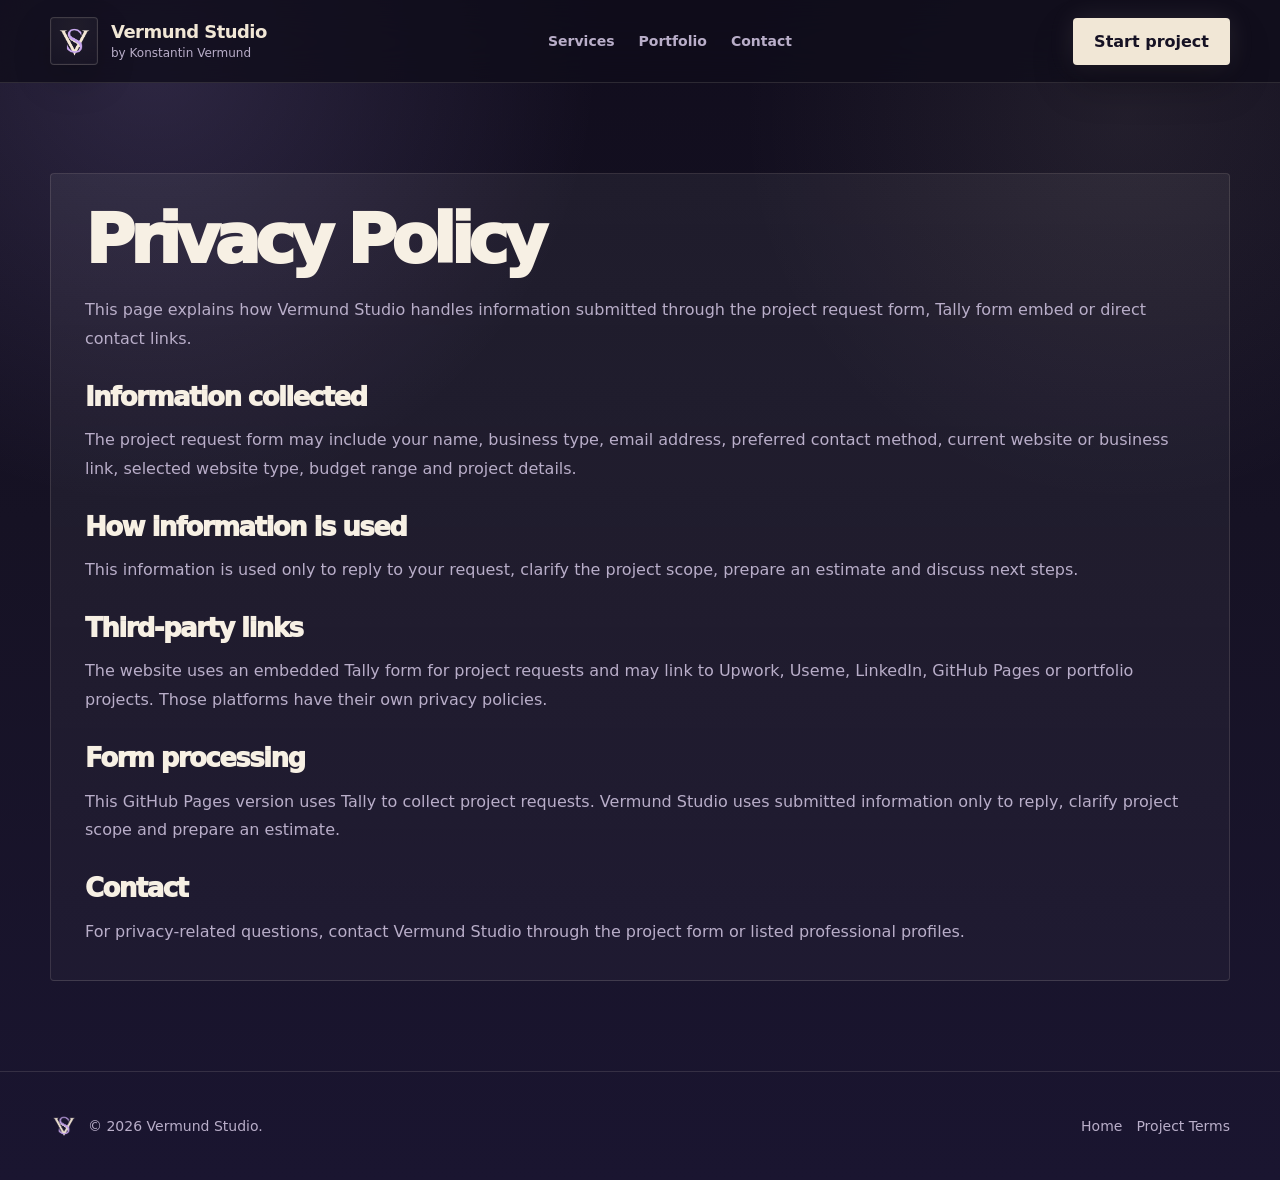
<file: privacy.html>
<!doctype html>
<html lang="en">
<head>
  <meta charset="utf-8">
  <meta name="viewport" content="width=device-width, initial-scale=1">
  <title>Privacy Policy - Vermund Studio</title>
  <meta name="description" content="Privacy policy for Vermund Studio project requests.">
  <link rel="icon" type="image/png" sizes="32x32" href="assets/img/favicon-32.png">
  <link rel="stylesheet" href="assets/css/styles.css">
</head>
<body>
  <header class="nav-wrap"><div class="container nav"><a class="brand" href="index.html#top"><div class="brand-logo"><img src="assets/img/vs-logo-primary.png" alt="" width="500" height="500"></div><div class="brand-text"><strong>Vermund Studio</strong><span>by Konstantin Vermund</span></div></a><nav class="nav-links"><a href="index.html#packages">Services</a><a href="index.html#portfolio">Portfolio</a><a href="index.html#contact">Contact</a></nav><div class="nav-cta"><a class="btn btn-primary" href="index.html#contact">Start project</a></div></div></header>
  <main class="simple-page"><div class="container"><div class="content-panel"><h1>Privacy Policy</h1><div class="entry-content"><p>This page explains how Vermund Studio handles information submitted through the project request form, Tally form embed or direct contact links.</p><h2>Information collected</h2><p>The project request form may include your name, business type, email address, preferred contact method, current website or business link, selected website type, budget range and project details.</p><h2>How information is used</h2><p>This information is used only to reply to your request, clarify the project scope, prepare an estimate and discuss next steps.</p><h2>Third-party links</h2><p>The website uses an embedded Tally form for project requests and may link to Upwork, Useme, LinkedIn, GitHub Pages or portfolio projects. Those platforms have their own privacy policies.</p><h2>Form processing</h2><p>This GitHub Pages version uses Tally to collect project requests. Vermund Studio uses submitted information only to reply, clarify project scope and prepare an estimate.</p><h2>Contact</h2><p>For privacy-related questions, contact Vermund Studio through the project form or listed professional profiles.</p></div></div></div></main>
  <footer><div class="container footer-inner"><div class="footer-brand"><img src="assets/img/vs-logo-primary.png" alt="" width="500" height="500"><span>© <span id="year"></span> Vermund Studio.</span></div><div class="footer-links"><a href="index.html">Home</a><a href="project-terms.html">Project Terms</a></div></div></footer>
  <script src="assets/js/main.js"></script>
</body>
</html>
</file>
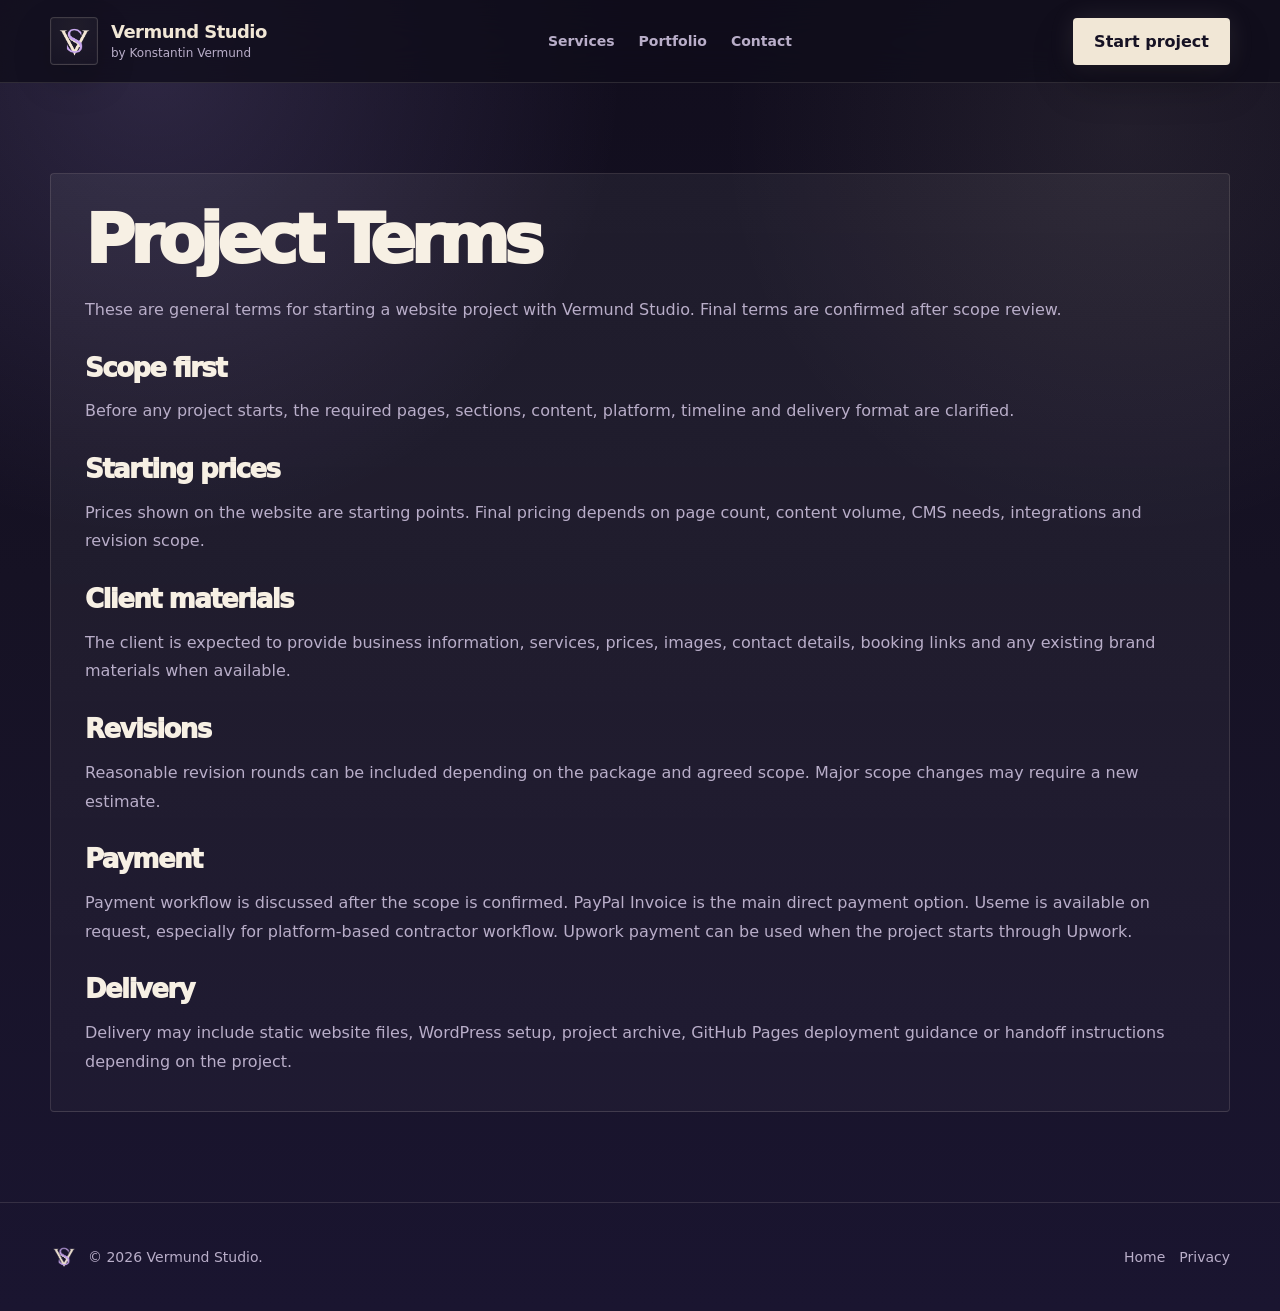
<file: project-terms.html>
<!doctype html>
<html lang="en">
<head>
  <meta charset="utf-8">
  <meta name="viewport" content="width=device-width, initial-scale=1">
  <title>Project Terms - Vermund Studio</title>
  <meta name="description" content="Basic project terms for Vermund Studio website work.">
  <link rel="icon" type="image/png" sizes="32x32" href="assets/img/favicon-32.png">
  <link rel="stylesheet" href="assets/css/styles.css">
</head>
<body>
  <header class="nav-wrap"><div class="container nav"><a class="brand" href="index.html#top"><div class="brand-logo"><img src="assets/img/vs-logo-primary.png" alt="" width="500" height="500"></div><div class="brand-text"><strong>Vermund Studio</strong><span>by Konstantin Vermund</span></div></a><nav class="nav-links"><a href="index.html#packages">Services</a><a href="index.html#portfolio">Portfolio</a><a href="index.html#contact">Contact</a></nav><div class="nav-cta"><a class="btn btn-primary" href="index.html#contact">Start project</a></div></div></header>
  <main class="simple-page"><div class="container"><div class="content-panel"><h1>Project Terms</h1><div class="entry-content"><p>These are general terms for starting a website project with Vermund Studio. Final terms are confirmed after scope review.</p><h2>Scope first</h2><p>Before any project starts, the required pages, sections, content, platform, timeline and delivery format are clarified.</p><h2>Starting prices</h2><p>Prices shown on the website are starting points. Final pricing depends on page count, content volume, CMS needs, integrations and revision scope.</p><h2>Client materials</h2><p>The client is expected to provide business information, services, prices, images, contact details, booking links and any existing brand materials when available.</p><h2>Revisions</h2><p>Reasonable revision rounds can be included depending on the package and agreed scope. Major scope changes may require a new estimate.</p><h2>Payment</h2><p>Payment workflow is discussed after the scope is confirmed. PayPal Invoice is the main direct payment option. Useme is available on request, especially for platform-based contractor workflow. Upwork payment can be used when the project starts through Upwork.</p><h2>Delivery</h2><p>Delivery may include static website files, WordPress setup, project archive, GitHub Pages deployment guidance or handoff instructions depending on the project.</p></div></div></div></main>
  <footer><div class="container footer-inner"><div class="footer-brand"><img src="assets/img/vs-logo-primary.png" alt="" width="500" height="500"><span>© <span id="year"></span> Vermund Studio.</span></div><div class="footer-links"><a href="index.html">Home</a><a href="privacy.html">Privacy</a></div></div></footer>
  <script src="assets/js/main.js"></script>
</body>
</html>
</file>
<file: assets/css/styles.css>
:root {
  --bg-main: #161224;
  --bg-deep: #100d1b;
  --bg-soft: #201a32;
  --cream: #f1e7d6;
  --cream-soft: #e5d8c3;
  --text-main: #f7f0e4;
  --text-muted: #b9aec9;
  --lavender: #bfa0f2;
  --lavender-strong: #c9a7ff;
  --line: rgba(241, 231, 214, 0.13);
  --line-strong: rgba(241, 231, 214, 0.26);
  --success: rgba(151, 220, 170, .20);
  --danger: rgba(255, 140, 140, .22);
  --max: 1180px;
  --radius-lg: 26px;
  --radius-xl: 34px;
  --shadow: 0 26px 90px rgba(0, 0, 0, 0.32);
}

* { box-sizing: border-box; margin: 0; padding: 0; }
html { scroll-behavior: smooth; }
body {
  font-family: Inter, ui-sans-serif, system-ui, -apple-system, BlinkMacSystemFont, "Segoe UI", sans-serif;
  color: var(--text-main);
  background:
    radial-gradient(circle at 12% 5%, rgba(189, 167, 255, .16), transparent 28%),
    radial-gradient(circle at 88% 10%, rgba(241, 231, 214, .075), transparent 25%),
    linear-gradient(180deg, #110d1d 0%, var(--bg-main) 44%, #1a1530 100%);
  min-height: 100vh;
  overflow-x: hidden;
}
body::before {
  content: "";
  position: fixed;
  inset: 0;
  pointer-events: none;
  background-image:
    linear-gradient(rgba(255,255,255,.025) 1px, transparent 1px),
    linear-gradient(90deg, rgba(255,255,255,.018) 1px, transparent 1px);
  background-size: 62px 62px;
  mask-image: linear-gradient(to bottom, rgba(0,0,0,.62), transparent 70%);
  opacity: .38;
  z-index: -1;
}

a { color: inherit; text-decoration: none; }
img { max-width: 100%; height: auto; }
button, input, select, textarea { font: inherit; }
.container { width: min(100% - 40px, var(--max)); margin: 0 auto; }

.nav-wrap {
  position: sticky;
  top: 0;
  z-index: 50;
  border-bottom: 1px solid var(--line);
  background: rgba(16, 13, 27, .80);
  backdrop-filter: blur(18px);
}
.nav { height: 82px; display: flex; align-items: center; justify-content: space-between; gap: 22px; }
.brand { display: inline-flex; align-items: center; gap: 13px; min-width: max-content; }
.brand-logo {
  width: 48px;
  height: 48px;
  flex: 0 0 48px;
  display: grid;
  place-items: center;
  border: 1px solid rgba(241, 231, 214, 0.18);
  border-radius: 16px;
  background: radial-gradient(circle at 50% 20%, rgba(241, 231, 214, 0.06), rgba(255,255,255,0.018));
  box-shadow: 0 14px 38px rgba(0, 0, 0, 0.18), inset 0 0 0 1px rgba(255,255,255,.018);
  overflow: hidden;
}
.brand-logo img { width: 39px; height: 39px; object-fit: contain; display: block; }
.brand:hover .brand-logo { border-color: rgba(241, 231, 214, 0.32); box-shadow: 0 16px 44px rgba(0, 0, 0, 0.22), 0 0 26px rgba(189, 167, 255, 0.10); }
.brand-text { display: grid; line-height: 1.05; }
.brand-text strong { color: var(--cream); font-weight: 900; letter-spacing: -0.03em; font-size: 18px; }
.brand-text span { color: var(--text-muted); font-size: 12px; margin-top: 5px; }
.nav-links { display: flex; align-items: center; gap: 24px; list-style: none; }
.nav-links a { color: var(--text-muted); font-size: 14px; font-weight: 750; transition: color .2s ease; }
.nav-links a:hover { color: var(--cream); }
.nav-cta { display: inline-flex; align-items: center; gap: 10px; }

.btn {
  display: inline-flex;
  align-items: center;
  justify-content: center;
  gap: 10px;
  border: 1px solid transparent;
  border-radius: 999px;
  padding: 13px 18px;
  font-weight: 900;
  cursor: pointer;
  transition: transform .18s ease, border-color .18s ease, background .18s ease, box-shadow .18s ease;
  white-space: nowrap;
}
.btn:hover { transform: translateY(-2px); }
.btn-primary { background: var(--cream); color: var(--bg-main); box-shadow: 0 18px 42px rgba(0,0,0,.24), 0 0 26px rgba(241,231,214,.10); }
.btn-primary:hover { background: #f8eddc; box-shadow: 0 20px 50px rgba(0,0,0,.30), 0 0 32px rgba(241,231,214,.16); }
.btn-secondary { background: rgba(255,255,255,.032); color: var(--cream); border-color: var(--line); }
.btn-secondary:hover { border-color: var(--line-strong); background: rgba(255,255,255,.055); }

.hero { padding: 94px 0 58px; }
.hero-grid { display: grid; grid-template-columns: 1.02fr .98fr; gap: 42px; align-items: center; }
.eyebrow, .section-kicker { color: var(--lavender); text-transform: uppercase; letter-spacing: 0.14em; font-size: 12px; font-weight: 900; margin-bottom: 15px; }
h1 { font-size: clamp(48px, 7.6vw, 92px); line-height: .94; letter-spacing: -0.08em; font-weight: 950; max-width: 850px; }
.gradient-text { color: var(--cream); text-shadow: 0 0 38px rgba(241, 231, 214, .10); }
.hero-copy p { color: var(--text-muted); font-size: clamp(17px, 1.6vw, 20px); line-height: 1.75; max-width: 720px; margin-top: 26px; }
.hero-actions { display: flex; gap: 12px; align-items: center; flex-wrap: wrap; margin-top: 28px; }
.hero-note { color: var(--cream-soft); font-size: 13px; margin-top: 20px; opacity: .94; }
.hero-card {
  min-height: 520px;
  border: 1px solid var(--line);
  border-radius: var(--radius-xl);
  background: radial-gradient(circle at top right, rgba(241,231,214,.12), transparent 36%), linear-gradient(145deg, rgba(255,255,255,.065), rgba(255,255,255,.022));
  box-shadow: var(--shadow);
  padding: 20px;
}
.browser-frame { height: 100%; min-height: 480px; border: 1px solid rgba(241, 231, 214, .14); border-radius: 26px; background: rgba(13, 10, 20, .72); overflow: hidden; }
.browser-top { height: 46px; display: flex; align-items: center; justify-content: space-between; padding: 0 18px; border-bottom: 1px solid rgba(241, 231, 214, .10); color: var(--text-muted); font-size: 12px; }
.dots { display: flex; gap: 7px; }
.dots span { width: 10px; height: 10px; border-radius: 999px; background: rgba(241, 231, 214, .25); }
.mock-content { padding: 26px; }
.mock-logo-chip { display: inline-flex; align-items: center; gap: 10px; margin-bottom: 16px; padding: 8px 12px 8px 8px; border: 1px solid rgba(241, 231, 214, .13); border-radius: 999px; background: rgba(255, 255, 255, .035); color: var(--cream); font-size: 13px; font-weight: 850; }
.mock-logo-chip img { width: 26px; height: 26px; object-fit: contain; display: block; }
.mock-pill { width: 160px; height: 22px; border-radius: 999px; background: rgba(189, 167, 255, .26); margin-bottom: 24px; }
.mock-title { height: 44px; width: 86%; border-radius: 14px; background: var(--cream); margin-bottom: 12px; }
.mock-title-short { width: 64%; }
.mock-line { width: 72%; height: 12px; border-radius: 99px; background: rgba(241, 231, 214, .18); margin: 22px 0 34px; }
.mock-grid { display: grid; grid-template-columns: repeat(2, 1fr); gap: 14px; }
.mock-box { min-height: 132px; border: 1px solid rgba(241, 231, 214, .12); border-radius: 18px; background: rgba(255,255,255,.035); padding: 16px; }
.mock-box strong { display: block; width: 68%; height: 16px; border-radius: 999px; background: rgba(241, 231, 214, .72); margin-bottom: 18px; }
.mock-box span { display: block; width: 88%; height: 9px; background: rgba(241, 231, 214, .16); border-radius: 999px; margin-top: 8px; }
.w-48 { width: 48% !important; } .w-52 { width: 52% !important; } .w-58 { width: 58% !important; } .w-62 { width: 62% !important; } .w-64 { width: 64% !important; } .w-72 { width: 72% !important; } .w-80 { width: 80% !important; }

.stats { display: grid; grid-template-columns: repeat(4, 1fr); gap: 14px; margin-top: 36px; }
.stat { border: 1px solid var(--line); background: rgba(255,255,255,.035); border-radius: 20px; padding: 18px; }
.stat strong { display: block; color: var(--cream); font-size: 22px; letter-spacing: -0.04em; }
.stat span { color: var(--text-muted); display: block; margin-top: 5px; font-size: 13px; line-height: 1.45; }

section { padding: 78px 0; }
.compact-section { padding: 56px 0; }
.section-head { display: flex; justify-content: space-between; align-items: end; gap: 28px; margin-bottom: 30px; }
h2 { font-size: clamp(34px, 4.4vw, 58px); font-weight: 950; max-width: 780px; line-height: 1.02; letter-spacing: -0.06em; }
.section-copy { color: var(--text-muted); line-height: 1.7; font-size: 16px; max-width: 430px; }

.intro-card { display: grid; grid-template-columns: .9fr 1.1fr; gap: 28px; padding: 32px; border-radius: var(--radius-xl); border: 1px solid rgba(241, 231, 214, .20); background: radial-gradient(circle at right, rgba(189, 167, 255, .10), transparent 34%), linear-gradient(180deg, rgba(255,255,255,.060), rgba(255,255,255,.026)); }
.intro-card p { color: var(--text-muted); line-height: 1.75; font-size: 16px; }
.pricing-note, .concept-note { margin-top: 22px; color: var(--text-muted); line-height: 1.7; border: 1px solid var(--line); background: rgba(255,255,255,.035); border-radius: 18px; padding: 16px 18px; }
.concept-note strong { color: var(--cream); }
.trust-tags { display: flex; flex-wrap: wrap; gap: 10px; margin-top: 22px; }
.trust-tags span, .niche-grid span { color: var(--cream-soft); border: 1px solid var(--line); border-radius: 999px; padding: 10px 13px; background: rgba(255,255,255,.035); font-weight: 800; font-size: 13px; }
.niche-grid { display: flex; flex-wrap: wrap; gap: 12px; }

.core-included {
  display: grid;
  grid-template-columns: repeat(4, 1fr);
  gap: 14px;
  margin: 0 0 22px;
}
.core-included > div {
  border: 1px solid var(--line);
  border-radius: 20px;
  background: rgba(255,255,255,.035);
  padding: 18px;
}
.core-included strong {
  display: block;
  color: var(--cream);
  font-size: 18px;
  letter-spacing: -0.03em;
  margin: 8px 0 7px;
}
.core-included p {
  color: var(--text-muted);
  font-size: 13px;
  line-height: 1.55;
}
.mini-label {
  color: var(--lavender);
  text-transform: uppercase;
  letter-spacing: .12em;
  font-size: 10px;
  font-weight: 950;
}
.include-title {
  color: var(--cream);
  font-weight: 950;
  font-size: 13px;
  letter-spacing: .04em;
  text-transform: uppercase;
  margin: 2px 0 12px;
}
.first-project {
  display: grid;
  grid-template-columns: 1.15fr .85fr;
  gap: 18px;
  align-items: center;
  margin: 0 0 22px;
  padding: 24px;
  border: 1px solid rgba(241, 231, 214, .25);
  background: radial-gradient(circle at right, rgba(241,231,214,.10), transparent 35%), linear-gradient(180deg, rgba(255,255,255,.060), rgba(255,255,255,.026));
  border-radius: var(--radius-lg);
}
.first-project h3 {
  color: var(--cream);
  font-size: clamp(24px, 3vw, 34px);
  line-height: 1.05;
  letter-spacing: -0.04em;
  margin: 8px 0 12px;
}
.first-project p {
  color: var(--text-muted);
  line-height: 1.7;
  max-width: 760px;
}
.first-project-list {
  display: grid;
  gap: 10px;
}
.first-project-list span {
  border: 1px solid var(--line);
  background: rgba(10,8,16,.25);
  color: var(--cream-soft);
  padding: 13px 14px;
  font-weight: 850;
  font-size: 13px;
  border-radius: 4px;
}
.packages { display: grid; grid-template-columns: repeat(auto-fit, minmax(260px, 1fr)); gap: 16px; }
.package { position: relative; display: flex; flex-direction: column; min-height: 690px; padding: 24px; border: 1px solid var(--line); border-radius: var(--radius-lg); background: linear-gradient(180deg, rgba(255,255,255,.062), rgba(255,255,255,.026)); box-shadow: 0 16px 44px rgba(0,0,0,.16); overflow: hidden; transition: transform .22s ease, border-color .22s ease, background .22s ease; }
.package:hover { transform: translateY(-6px); border-color: rgba(241, 231, 214, .32); background: linear-gradient(180deg, rgba(255,255,255,.085), rgba(255,255,255,.032)); }
.package.featured { border-color: rgba(241, 231, 214, .40); background: radial-gradient(circle at top right, rgba(241, 231, 214, .12), transparent 34%), linear-gradient(180deg, rgba(255,255,255,.095), rgba(255,255,255,.034)); }
.tag { width: max-content; padding: 8px 11px; border-radius: 999px; color: var(--cream); font-size: 12px; font-weight: 900; border: 1px solid var(--line); background: rgba(255,255,255,.035); margin-bottom: 18px; }
.package h3 { font-size: 27px; font-weight: 950; margin-bottom: 12px; letter-spacing: -0.04em; }
.price { color: var(--cream); font-size: 28px; font-weight: 950; letter-spacing: -0.04em; margin-bottom: 14px; }
.price small { color: var(--text-muted); font-size: 13px; font-weight: 700; }
.package p { color: var(--text-muted); line-height: 1.65; margin-bottom: 16px; font-size: 14px; }
.best-for { color: var(--cream-soft) !important; border-left: 2px solid rgba(241, 231, 214, .35); padding-left: 12px; }
.package ul, .clean-list { list-style: none; display: grid; gap: 12px; margin-bottom: 24px; }
.package li, .clean-list li { display: flex; gap: 10px; color: var(--text-main); line-height: 1.45; font-size: 14px; }
.package li::before, .clean-list li::before { content: "✓"; flex: 0 0 auto; color: var(--cream); font-weight: 950; }
.muted-list li::before { content: "•"; }
.package .btn { margin-top: auto; width: 100%; }

.portfolio-grid { display: grid; grid-template-columns: repeat(3, 1fr); gap: 18px; }
.work { border: 1px solid var(--line); border-radius: var(--radius-lg); overflow: hidden; background: rgba(255,255,255,.04); transition: transform .22s ease, border-color .22s ease; min-height: 100%; }
.work:hover { transform: translateY(-5px); border-color: rgba(241, 231, 214, .35); }
.work-preview { height: 235px; display: block; overflow: hidden; border-bottom: 1px solid var(--line); background: rgba(255,255,255,.035); }
.image-preview img { width: 100%; height: 100%; object-fit: cover; object-position: top left; display: block; transition: transform .35s ease, filter .35s ease; }
.work:hover .image-preview img { transform: scale(1.035); filter: brightness(1.04); }
.work-body { padding: 24px; }
.work-body h3 { font-size: 26px; margin-bottom: 12px; letter-spacing: -0.04em; }
.work-body p { color: var(--text-muted); line-height: 1.7; font-size: 15px; margin-bottom: 18px; }
.work-meta { display: flex; flex-wrap: wrap; gap: 8px; margin-bottom: 20px; }
.work-meta span { font-size: 12px; color: var(--cream-soft); border: 1px solid var(--line); border-radius: 99px; padding: 7px 10px; background: rgba(255,255,255,.035); }
.text-link { display: inline-flex; align-items: center; gap: 8px; color: var(--cream); font-weight: 900; font-size: 14px; }

.split { display: grid; grid-template-columns: .86fr 1.14fr; gap: 18px; align-items: stretch; }
.panel, .benefit { border: 1px solid var(--line); border-radius: var(--radius-lg); background: linear-gradient(180deg, rgba(255,255,255,.06), rgba(255,255,255,.025)); padding: 28px; }
.panel p, .benefit p { color: var(--text-muted); line-height: 1.75; margin-top: 16px; }
.panel .clean-list { margin-top: 22px; margin-bottom: 0; }
.process-list { display: grid; gap: 14px; }
.step { display: grid; grid-template-columns: 56px 1fr; gap: 16px; align-items: start; padding: 18px; border: 1px solid var(--line); border-radius: 18px; background: rgba(255,255,255,.032); }
.step-number { width: 44px; height: 44px; display: grid; place-items: center; border-radius: 15px; background: var(--cream); color: var(--bg-main); font-weight: 950; }
.step h3, .benefit h3 { font-size: 22px; margin-bottom: 7px; letter-spacing: -0.03em; }
.step p { color: var(--text-muted); line-height: 1.6; font-size: 14px; }
.benefit-grid { display: grid; grid-template-columns: repeat(4, 1fr); gap: 16px; }

.payment-note { display: grid; grid-template-columns: 1fr auto; align-items: center; gap: 28px; padding: 34px; border: 1px solid rgba(241, 231, 214, .25); border-radius: var(--radius-xl); background: radial-gradient(circle at right, rgba(241, 231, 214, .13), transparent 35%), linear-gradient(135deg, rgba(241, 231, 214, .09), rgba(189, 167, 255, .065)); box-shadow: var(--shadow); }
.payment-note h2 { font-size: clamp(30px, 3.6vw, 46px); margin-bottom: 14px; }
.payment-note p { color: var(--text-muted); line-height: 1.7; max-width: 760px; }
.profile-links { display: flex; flex-wrap: wrap; gap: 10px; justify-content: flex-end; }
.profile-link.hidden { display: none !important; }

.faq-grid { display: grid; grid-template-columns: repeat(2, 1fr); gap: 14px; }
details { border: 1px solid var(--line); border-radius: 18px; background: rgba(255,255,255,.035); padding: 18px 20px; }
summary { cursor: pointer; color: var(--cream); font-weight: 850; list-style: none; }
summary::-webkit-details-marker { display: none; }
details p { color: var(--text-muted); line-height: 1.7; margin-top: 13px; font-size: 14px; }

.contact-grid { display: grid; grid-template-columns: .9fr 1.1fr; gap: 18px; align-items: start; }
.contact-card { border: 1px solid var(--line); border-radius: var(--radius-xl); background: linear-gradient(180deg, rgba(255,255,255,.06), rgba(255,255,255,.026)); padding: 30px; min-height: 100%; }
.contact-card h2 { margin-bottom: 18px; }
.contact-card p { color: var(--text-muted); line-height: 1.75; margin-bottom: 22px; }
.contact-list { display: grid; gap: 12px; }
.contact-list span { display: flex; justify-content: space-between; gap: 16px; padding: 14px 0; border-bottom: 1px solid var(--line); color: var(--text-muted); }
.contact-list strong { color: var(--cream); }
.contact-list a { color: var(--cream); font-weight: 850; }
form { display: grid; gap: 14px; }
.field-grid { display: grid; grid-template-columns: repeat(2, 1fr); gap: 14px; }
label { display: grid; gap: 8px; color: var(--cream-soft); font-size: 13px; font-weight: 850; }
input, textarea, select { width: 100%; color: var(--text-main); background: rgba(10, 8, 16, .58); border: 1px solid var(--line); border-radius: 15px; padding: 14px 15px; outline: none; transition: border-color .2s ease, background .2s ease; }
select option { color: #161224; }
textarea { min-height: 154px; resize: vertical; }
input:focus, textarea:focus, select:focus { border-color: rgba(241, 231, 214, .46); background: rgba(10, 8, 16, .78); }
.form-note { color: var(--text-muted); font-size: 13px; line-height: 1.55; }
.tally-card { overflow: hidden; }
.tally-form { width: 100%; min-height: 920px; border: 0; display: block; background: transparent; }
.notice { border-radius: 16px; padding: 14px 16px; margin-bottom: 18px; border: 1px solid var(--line); line-height: 1.5; color: var(--text-muted); display: none; }
.notice.success { display: block; color: #f1e7d6; background: rgba(91, 167, 116, .12); border-color: rgba(151, 220, 170, .26); }
.notice.error { display: block; color: #ffe1e1; background: rgba(220, 74, 74, .10); border-color: rgba(255, 140, 140, .28); }
.hp-field { position: absolute !important; left: -9999px !important; opacity: 0 !important; height: 1px !important; width: 1px !important; overflow: hidden !important; }

footer { padding: 40px 0; border-top: 1px solid var(--line); color: var(--text-muted); font-size: 14px; }
.footer-inner { display: flex; justify-content: space-between; align-items: center; gap: 18px; flex-wrap: wrap; }
.footer-brand { display: inline-flex; align-items: center; gap: 10px; }
.footer-brand img { width: 28px; height: 28px; object-fit: contain; display: block; opacity: .96; }
.footer-links { display: inline-flex; gap: 14px; flex-wrap: wrap; }
.footer-links a:hover { color: var(--cream); }
.reveal { opacity: 0; transform: translateY(18px); transition: opacity .65s ease, transform .65s ease; }
.reveal.visible { opacity: 1; transform: translateY(0); }
.simple-page { padding: 90px 0; }
.content-panel { border: 1px solid var(--line); border-radius: var(--radius-xl); background: linear-gradient(180deg, rgba(255,255,255,.06), rgba(255,255,255,.026)); padding: 34px; }
.content-panel h1 { font-size: clamp(40px, 6vw, 68px); margin-bottom: 24px; }
.entry-content { color: var(--text-muted); line-height: 1.8; display: grid; gap: 16px; }
.entry-content h2 { color: var(--text-main); font-size: 26px; margin-top: 14px; }
.entry-content ul { padding-left: 22px; }
.entry-content a { color: var(--cream); font-weight: 850; }

@media (max-width: 1180px) {
  .portfolio-grid { grid-template-columns: 1fr; }
  .work { display: grid; grid-template-columns: .86fr 1fr; }
  .work-preview { height: auto; min-height: 270px; border-bottom: 0; border-right: 1px solid var(--line); }
  .benefit-grid { grid-template-columns: repeat(2, 1fr); }
}
@media (max-width: 980px) {
  .first-project { grid-template-columns: 1fr; }
  .nav-links { display: none; }
  .hero { padding-top: 68px; }
  .hero-grid, .split, .contact-grid, .payment-note, .intro-card { grid-template-columns: 1fr; }
  .hero-card { min-height: auto; }
  .section-head { display: grid; align-items: start; }
  .stats { grid-template-columns: repeat(2, 1fr); }
  .profile-links { justify-content: flex-start; }
}
@media (max-width: 720px) {
  .container { width: min(100% - 28px, var(--max)); }
  .nav { height: 68px; }
  .brand-text span { display: none; }
  .nav-cta .btn-secondary { display: none; }
  .brand-logo { width: 42px; height: 42px; flex-basis: 42px; border-radius: 14px; }
  .brand-logo img { width: 34px; height: 34px; }
  .hero { padding: 54px 0 38px; }
  h1 { font-size: clamp(44px, 14vw, 68px); }
  .hero-actions { display: grid; }
  .btn { width: 100%; }
  section { padding: 54px 0; }
  .compact-section { padding: 40px 0; }
  .faq-grid, .field-grid, .stats, .benefit-grid { grid-template-columns: 1fr; }
  .package { min-height: auto; }
  .work { display: block; }
  .work-preview { height: 215px; min-height: 0; border-right: 0; border-bottom: 1px solid var(--line); }
  .contact-list span { display: grid; }
  .browser-frame { min-height: 440px; }
  .mock-grid { grid-template-columns: 1fr; }
  .mock-box { min-height: 108px; }
  .footer-inner { display: grid; }
}

/* v1.6 sharp commercial direction */
:root {
  --radius-lg: 8px;
  --radius-xl: 10px;
}
.btn,
.brand-logo,
.browser-frame,
.mock-logo-chip,
.mock-pill,
.mock-title,
.mock-line,
.mock-box,
.mock-box strong,
.mock-box span,
.stat,
.intro-card,
.pricing-note,
.concept-note,
.trust-tags span,
.niche-grid span,
.core-included,
.core-included > div,
.first-project,
.first-project-list span,
.package,
.tag,
.work,
.work-meta span,
.panel,
.benefit,
.step,
.step-number,
.payment-note,
details,
.contact-card,
input,
textarea,
select,
.notice,
.content-panel,
.card-icon,
.profile-card-link,
.profile-icon,
.step-icon,
.payment-methods span {
  border-radius: 4px !important;
}
.btn { padding-inline: 20px; text-transform: none; }
.package.featured { box-shadow: inset 0 0 0 1px rgba(241,231,214,.18), 0 18px 50px rgba(0,0,0,.22); }
.portfolio-grid.expanded { grid-template-columns: repeat(4, 1fr); }
.visual-preview {
  position: relative;
  display: flex;
  flex-direction: column;
  justify-content: flex-end;
  gap: 10px;
  padding: 24px;
  min-height: 235px;
  color: var(--cream);
  overflow: hidden;
  border-bottom: 1px solid var(--line);
  background: linear-gradient(135deg, rgba(255,255,255,.06), rgba(255,255,255,.02));
}
.visual-preview::before {
  content: "";
  position: absolute;
  inset: 20px;
  border: 1px solid rgba(241,231,214,.16);
  pointer-events: none;
}
.visual-preview::after {
  content: "";
  position: absolute;
  width: 52%;
  height: 58%;
  right: -8%;
  top: -10%;
  border-left: 1px solid rgba(241,231,214,.18);
  border-bottom: 1px solid rgba(241,231,214,.16);
  transform: skewX(-18deg);
  opacity: .85;
}
.visual-preview span,
.visual-preview strong,
.visual-preview em { position: relative; z-index: 2; }
.visual-preview span { color: var(--lavender-strong); text-transform: uppercase; font-weight: 950; letter-spacing: .13em; font-size: 11px; }
.visual-preview strong { font-size: clamp(24px, 3vw, 34px); line-height: 1; letter-spacing: -.055em; max-width: 90%; }
.visual-preview em { color: var(--text-muted); font-style: normal; font-size: 13px; line-height: 1.45; }
.visual-preview.auto { background: linear-gradient(135deg, #10151d, #29221d); }
.visual-preview.cleaning { background: linear-gradient(135deg, #0f1917, #26322d); }
.visual-preview.tattoo { background: linear-gradient(135deg, #110d12, #32171d); }
.visual-preview.barber { background: linear-gradient(135deg, #171017, #34251d); }
.visual-preview.parrot { background: linear-gradient(135deg, #0d1412, #1a2d24); }
.visual-preview.book { background: linear-gradient(135deg, #100d1b, #2b1e30); }
.order-steps { display: flex; flex-wrap: wrap; gap: 10px; margin-top: 18px; }
.order-steps span { border: 1px solid var(--line); background: rgba(255,255,255,.035); color: var(--cream-soft); padding: 10px 12px; font-weight: 850; font-size: 13px; }

.card-icon {
  width: 34px;
  height: 34px;
  display: grid;
  place-items: center;
  margin-bottom: 12px;
  color: var(--cream);
  border: 1px solid var(--line-strong);
  background: rgba(241, 231, 214, .06);
  font-weight: 950;
  line-height: 1;
}
.profile-cards {
  display: grid;
  grid-template-columns: repeat(3, minmax(130px, 1fr));
  gap: 10px;
  min-width: min(520px, 100%);
}
.profile-card-link {
  display: grid;
  gap: 7px;
  padding: 16px;
  color: var(--text-main);
  border: 1px solid var(--line);
  background: rgba(255,255,255,.035);
  transition: transform .18s ease, border-color .18s ease, background .18s ease;
}
.profile-card-link:hover {
  transform: translateY(-2px);
  border-color: var(--line-strong);
  background: rgba(255,255,255,.055);
}
.profile-card-link strong { color: var(--cream); font-size: 17px; }
.profile-card-link em { color: var(--text-muted); font-size: 12px; font-style: normal; line-height: 1.35; }
.profile-icon {
  width: 36px;
  height: 36px;
  display: grid;
  place-items: center;
  border: 1px solid var(--line-strong);
  color: var(--cream);
  background: rgba(241, 231, 214, .07);
  font-weight: 950;
}
.step-icon {
  width: 22px;
  height: 22px;
  display: inline-grid;
  place-items: center;
  margin-right: 8px;
  border: 1px solid rgba(241,231,214,.24);
  color: var(--cream);
  font-style: normal;
  font-weight: 950;
  font-size: 12px;
}
.payment-methods {
  display: flex;
  flex-wrap: wrap;
  gap: 10px;
  margin-top: 16px;
}
.payment-methods span {
  border: 1px solid var(--line);
  background: rgba(10,8,16,.28);
  color: var(--text-muted);
  padding: 10px 12px;
  font-size: 13px;
}
.payment-methods strong { color: var(--cream); }
.visual-preview.comfort-multi { background: linear-gradient(135deg, #10131c, #24212a); }
.visual-preview.comfort { background: linear-gradient(135deg, #111018, #2c2431); }
.visual-preview.snacks { background: linear-gradient(135deg, #191014, #302019); }

@media (max-width: 1100px) {
  .portfolio-grid.expanded { grid-template-columns: repeat(2, 1fr); }
}
@media (max-width: 640px) {
  .profile-cards { grid-template-columns: 1fr; min-width: 0; }
  .portfolio-grid.expanded { grid-template-columns: 1fr; }
  .visual-preview { min-height: 220px; }
}
</file>
